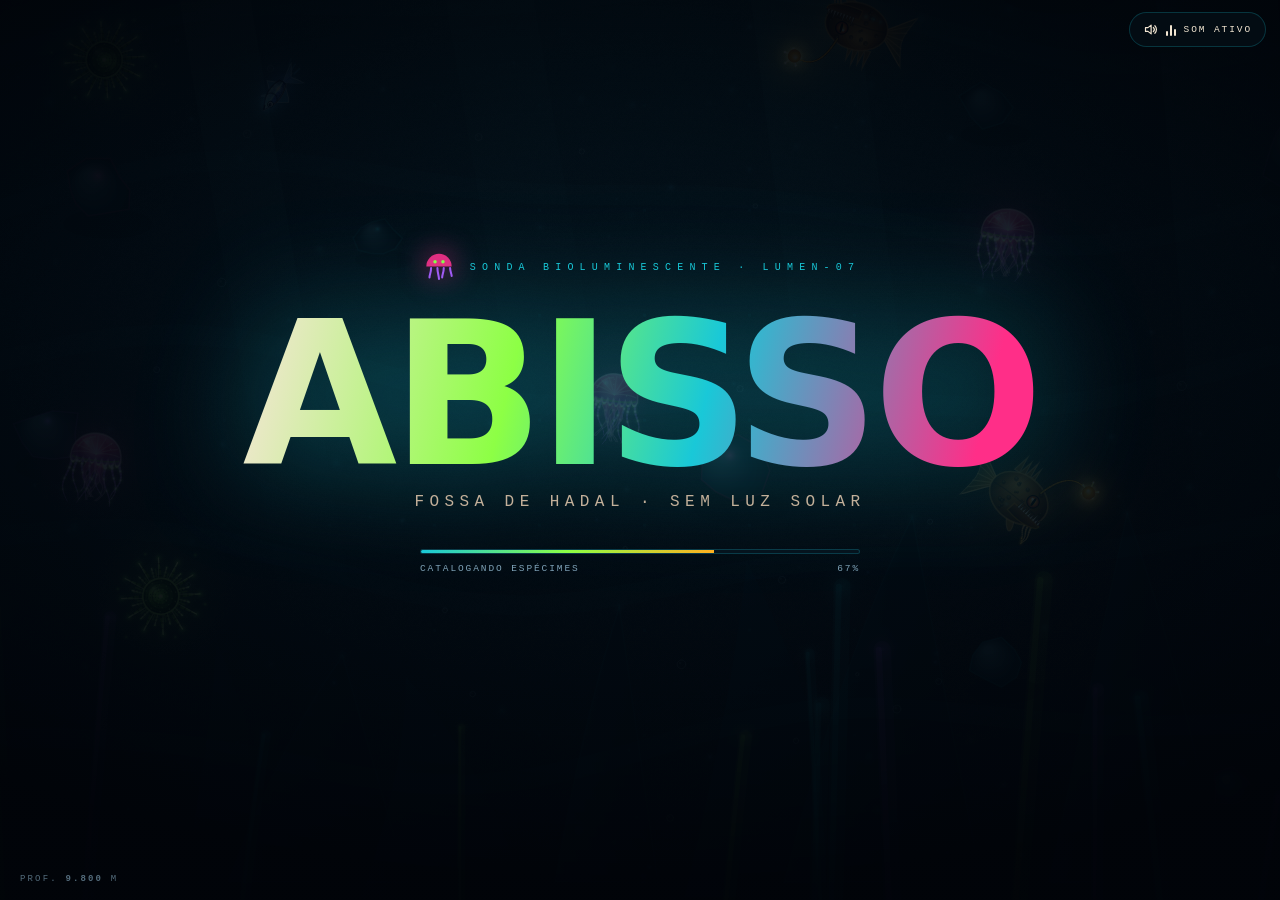
<file: index.html>
<!DOCTYPE html>
<html lang="pt-BR">
<head>
<meta charset="utf-8">
<meta name="viewport" content="width=device-width,initial-scale=1,viewport-fit=cover,user-scalable=no">
<meta name="theme-color" content="#02070d">
<title>ABISSO — sobrevivência bioluminescente</title>
<link rel="stylesheet" href="abisso.css">
</head>
<body>
<div id="stage" data-scene="boot">
  <canvas id="cv"></canvas>

  <button id="audioChip" aria-label="Alternar som" aria-pressed="true">
    <svg viewBox="0 0 24 24"><path d="M4 9v6h4l5 4V5L8 9H4z"/><path id="chipWaves" d="M16.5 8.5a5 5 0 0 1 0 7M19 6a8.5 8.5 0 0 1 0 12"/></svg>
    <span class="eq"><i></i><i></i><i></i></span>
    <span id="chipLabel">SOM ATIVO</span>
  </button>

  <!-- ================= HUD ================= -->
  <header class="hud" id="hud">
    <div class="hud-l">
      <div class="brand">
        <svg viewBox="0 0 24 24"><path d="M4 11a8 8 0 0 1 16 0z" fill="#ff2e88" opacity=".85"/><path d="M7 12c0 3-1 4-1 6M11 12c0 3 1 5 1 7M15 12c0 3-1 4-1 6M19 12c0 2 1 4 1 5" stroke="#a855f7" stroke-width="1.4" fill="none" stroke-linecap="round"/><circle cx="9.5" cy="8" r="1.1" fill="#8dff45"/><circle cx="14.5" cy="8" r="1.1" fill="#8dff45"/></svg>
        <b>ABISSO</b>
      </div>
      <div class="pips" id="pips"></div>
      <div class="lives" id="lives" title="Vidas"></div>
      <div class="partner" id="partner"></div>
      <div class="meter" id="bloomMeter"><i id="bloomFill"></i><span id="bloomLabel">FLORADA · E</span></div>
      <div class="dashrow">JATO<div class="dashbar"><i id="dashFill"></i></div></div>
      <div class="buffs" id="buffRow"></div>
    </div>
    <div class="hud-c">
      <div class="waveinfo" id="waveInfo">
        <b id="waveNum">ONDA 01</b>
        <div class="wname" id="waveName">ÁGUAS RASAS</div>
        <div class="wavebar"><i id="waveFill"></i></div>
        <small id="waveLeft">—</small>
      </div>
      <div class="bossinfo" id="bossInfo">
        <b id="bossName">A RAINHA</b>
        <div class="bossbar"><i id="bossFill"></i></div>
        <small id="bossPhase">FASE I</small>
      </div>
    </div>
    <div class="hud-r">
      <div class="scorebox"><span class="lbl">PONTOS</span><b id="score">0</b><small id="bestHud">REC 0</small></div>
      <div class="combo" id="comboBox"><b id="comboMult">×1.0</b><div class="combobar"><i id="comboFill"></i></div></div>
      <div class="hudbtns">
        <button class="ibtn bloom" id="btnBloom" title="Florada (E)" aria-label="Florada"><svg viewBox="0 0 24 24"><circle cx="12" cy="12" r="3.2"/><path d="M12 2v3M12 19v3M2 12h3M19 12h3M5 5l2 2M17 17l2 2M19 5l-2 2M7 17l-2 2"/></svg></button>
        <button class="ibtn" id="btnSound" title="Som (M)" aria-label="Alternar som"><svg viewBox="0 0 24 24"><path d="M4 9v6h4l5 4V5L8 9H4z"/><path id="soundWaves" d="M16.5 8.5a5 5 0 0 1 0 7M19 6a8.5 8.5 0 0 1 0 12"/></svg></button>
        <button class="ibtn" id="btnPause" title="Pausar (Esc)" aria-label="Pausar"><svg viewBox="0 0 24 24"><path d="M9 5v14M15 5v14"/></svg></button>
      </div>
    </div>
  </header>
  <div id="depthGauge"><span class="dg-lb">PROFUNDIDADE</span></div>
  <div id="banner"><div class="bnum" id="bannerNum"></div><div class="bname" id="bannerName"></div><div class="bsub" id="bannerSub"></div></div>
  <div id="streak"><b id="streakName"></b><span id="streakSub"></span></div>
  <div id="toast"></div>
  <div id="hint"></div>

  <!-- ================= TOUCH ================= -->
  <div id="touch">
    <div class="zone" id="zoneL"></div><div class="zone" id="zoneR"></div>
    <div class="stick" id="stickL"><div class="knob"></div></div>
    <div class="stick" id="stickR"><div class="knob"></div></div>
    <div id="tBtns">
      <button class="tbtn" id="tBloom" aria-label="Florada"><svg viewBox="0 0 24 24"><circle cx="12" cy="12" r="3.2"/><path d="M12 3v3M12 18v3M3 12h3M18 12h3M5.5 5.5l2 2M16.5 16.5l2 2M18.5 5.5l-2 2M7.5 16.5l-2 2"/></svg>FLORADA</button>
      <button class="tbtn" id="tDash" aria-label="Jato"><svg viewBox="0 0 24 24"><path d="M13 3L5 14h6l-1 7 8-11h-6z"/></svg>JATO</button>
    </div>
  </div>

  <!-- ================= BOOT ================= -->
  <section class="screen show" id="scBoot">
    <div class="scrim"></div>
    <div class="inner">
      <div class="boot-mark">
        <svg viewBox="0 0 24 24"><path d="M4 11a8 8 0 0 1 16 0z" fill="#ff2e88" opacity=".9"/><path d="M7 12c0 3-1 4-1 6M11 12c0 3 1 5 1 7M15 12c0 3-1 4-1 6M19 12c0 2 1 4 1 5" stroke="#a855f7" stroke-width="1.3" fill="none" stroke-linecap="round"/><circle cx="9.5" cy="8" r="1.1" fill="#8dff45"/><circle cx="14.5" cy="8" r="1.1" fill="#8dff45"/></svg>
        <span>SONDA BIOLUMINESCENTE · LUMEN-07</span>
      </div>
      <h1 class="boot-title">ABISSO</h1>
      <div class="boot-sub">FOSSA DE HADAL · SEM LUZ SOLAR</div>
      <div class="boot-load">
        <div class="boot-track"><i id="bootBar"></i></div>
        <div class="boot-meta"><span id="bootLog">INICIANDO SISTEMAS</span><span id="bootPct">0%</span></div>
      </div>
      <button id="bootPrompt">TOQUE OU PRESSIONE QUALQUER TECLA</button>
      <div class="boot-foot"><span>PROF. <b id="bootDepth">0</b> M</span></div>
    </div>
  </section>

  <!-- ================= MENU ================= -->
  <section class="screen" id="scMenu">
    <div class="scrim"></div>
    <div class="menu-grid scroll">
      <div class="menu-left">
        <div class="eyebrow">ESTAÇÃO DE MERGULHO · LUMEN-07</div>
        <h1 class="menu-title">ABISSO</h1>
        <p class="tagline menu-tag">A fossa acordou. Sua luz é a única arma — e o único alvo. <b>Doze ondas</b> até o fundo, dois chefes, quinze simbiontes.</p>
        <nav class="nav" id="menuNav">
          <button class="navitem act" data-nav="dive"><span class="idx">01</span><span class="txt"><b>MERGULHAR</b><span>iniciar descida</span></span><span class="arw">▸</span></button>
          <button class="navitem" data-nav="coop"><span class="idx">02</span><span class="txt"><b>2 JOGADORES</b><span>cooperativo online</span></span><span class="arw">▸</span></button>
          <button class="navitem" data-nav="howto"><span class="idx">03</span><span class="txt"><b>COMO JOGAR</b><span>guia interativo + treino</span></span><span class="arw">▸</span></button>
          <button class="navitem" data-nav="bestiary"><span class="idx">04</span><span class="txt"><b>BESTIÁRIO</b><span>8 criaturas da fossa</span></span><span class="arw">▸</span></button>
          <button class="navitem" data-nav="records"><span class="idx">05</span><span class="txt"><b>RECORDES</b><span>histórico de mergulhos</span></span><span class="arw">▸</span></button>
          <button class="navitem" data-nav="settings"><span class="idx">06</span><span class="txt"><b>AJUSTES</b><span>áudio, efeitos, dificuldade</span></span><span class="arw">▸</span></button>
        </nav>
      </div>
      <div class="menu-right">
        <div class="brief scroll">
          <div class="brief-head"><h2>BRIEFING DE MERGULHO</h2><p id="briefSeed">SETOR 07</p></div>
          <div class="sect">MODO DE DESCIDA</div>
          <div class="modes" id="modeCards">
            <button class="mode sel" data-mode="campanha"><b>CAMPANHA</b><span>12 ondas · 2 chefes · final definido</span></button>
            <button class="mode" data-mode="infinito"><b>INFINITO</b><span>sem fim · escala crescente</span></button>
            <button class="mode" data-mode="treino"><b>TREINO</b><span>sem dano · tutorial guiado</span></button>
          </div>
          <div class="sect">PRESSÃO · DIFICULDADE</div>
          <div class="diffs" id="diffCards">
            <button class="diff" data-d="calmo"><b>CALMO</b><span>−20% inimigos<br>pontos ×0.8</span></button>
            <button class="diff sel" data-d="normal"><b>NORMAL</b><span>equilíbrio da fossa<br>pontos ×1.0</span></button>
            <button class="diff" data-d="abissal"><b>ABISSAL</b><span>+30% inimigos · +35% vida<br>pontos ×1.6</span></button>
          </div>
          <div class="sect">CONFIGURAÇÃO INICIAL DO LUMEN</div>
          <div class="loadout">
            <div class="lo"><span>CÉLULAS</span><b>6</b></div>
            <div class="lo"><span>DANO</span><b>10</b></div>
            <div class="lo"><span>CADÊNCIA</span><b>4.2/s</b></div>
            <div class="lo"><span>JATO</span><b>1.15s</b></div>
            <div class="lo"><span>FLORADA</span><b>100%</b></div>
          </div>
          <div class="recrow">
            <div class="rec"><span>RECORDE</span><b id="menuBest">0</b></div>
            <div class="rec"><span>MELHOR ONDA</span><b id="menuBestWave">0</b></div>
            <div class="rec"><span>MERGULHOS</span><b id="menuRuns">0</b></div>
          </div>
          <div class="btnrow">
            <button class="btn primary" id="btnDive">MERGULHAR ▸</button>
            <button class="btn ghost" id="btnQuickHow">COMO JOGAR</button>
          </div>
          <div class="foot">Dica: o jato propulsor concede invulnerabilidade breve. A florada limpa a arena quando o plâncton carrega 100%.</div>
        </div>
      </div>
    </div>
    <div class="menu-foot"><span><b>↑ ↓</b> NAVEGAR</span><span><b>ENTER</b> SELECIONAR</span><span><b>ESC</b> VOLTAR</span><span><b>M</b> SOM</span></div>
  </section>

  <!-- ================= COMO JOGAR ================= -->
  <section class="screen" id="scHowto">
    <div class="scrim"></div>
    <div class="inner">
      <div class="sub-head">
        <button class="back" data-back>◂ VOLTAR</button>
        <h2>COMO <em>JOGAR</em></h2>
        <span class="hint">DEMONSTRAÇÕES AO VIVO · MOTOR REAL DO JOGO</span>
      </div>
      <div class="sub-body scroll">
        <div class="steps" id="howtoDots"></div>
        <div class="howto-grid">
          <div>
            <div class="demo-frame">
              <canvas id="howtoCanvas"></canvas>
              <span class="tag" id="demoTag">DEMO</span>
              <span class="live"><i></i>AO VIVO</span>
            </div>
            <div class="sect">REFERÊNCIA DE COMANDOS</div>
            <div class="keys" id="howtoKeys"></div>
          </div>
          <div class="howto-text">
            <h3 id="howtoTitle"></h3>
            <p class="lead" id="howtoLead"></p>
            <div class="points" id="howtoPoints"></div>
            <div class="howto-nav">
              <button class="btn ghost" id="howtoPrev">◂ ANTERIOR</button>
              <button class="btn primary" id="howtoNext">PRÓXIMO ▸</button>
              <button class="btn magenta" id="howtoTrain">MODO TREINO</button>
              <span class="count" id="howtoCount"></span>
            </div>
          </div>
        </div>
      </div>
    </div>
  </section>

  <!-- ================= BESTIÁRIO ================= -->
  <section class="screen" id="scBestiary">
    <div class="scrim"></div>
    <div class="inner">
      <div class="sub-head">
        <button class="back" data-back>◂ VOLTAR</button>
        <h2>BESTIÁRIO <em>DA FOSSA</em></h2>
        <span class="hint">ESPÉCIMES RENDERIZADOS EM TEMPO REAL</span>
      </div>
      <div class="sub-body scroll">
        <div class="filters" id="beastFilters">
          <button class="chipbtn on" data-f="all">TODOS · 8</button>
          <button class="chipbtn" data-f="comum">COMUNS · 6</button>
          <button class="chipbtn" data-f="chefe">CHEFES · 2</button>
          <button class="chipbtn" data-f="seen">ENCONTRADOS</button>
        </div>
        <div class="beast-grid" id="beastGrid"></div>
      </div>
    </div>
  </section>

  <!-- ================= RECORDES ================= -->
  <section class="screen" id="scRecords">
    <div class="scrim"></div>
    <div class="inner">
      <div class="sub-head">
        <button class="back" data-back>◂ VOLTAR</button>
        <h2>REGISTRO DE <em>MERGULHOS</em></h2>
        <span class="hint">DADOS LOCAIS · NESTE NAVEGADOR</span>
      </div>
      <div class="sub-body scroll">
        <div class="tiles" id="recTiles"></div>
        <div class="sect">ALCANCE POR ONDA · QUANTOS MERGULHOS CHEGARAM A CADA UMA</div>
        <div class="chart" id="recChart"></div>
        <div class="sect">ÚLTIMOS MERGULHOS</div>
        <div id="recTableWrap"></div>
        <div class="btnrow">
          <button class="btn danger" id="btnResetRec">APAGAR REGISTROS</button>
          <span id="recConfirm"></span>
        </div>
      </div>
    </div>
  </section>

  <!-- ================= AJUSTES ================= -->
  <section class="screen" id="scSettings">
    <div class="scrim"></div>
    <div class="inner">
      <div class="sub-head">
        <button class="back" data-back>◂ VOLTAR</button>
        <h2><em>AJUSTES</em></h2>
        <span class="hint">APLICADOS IMEDIATAMENTE</span>
      </div>
      <div class="sub-body scroll">
        <div class="set-grid">
          <div class="set-card">
            <h3>ÁUDIO</h3>
            <div class="row"><div class="lb"><b>Volume geral</b><span>mestre de toda a saída</span></div><input type="range" id="setMaster" min="0" max="100"><span class="vv" id="vMaster"></span></div>
            <div class="row"><div class="lb"><b>Música ambiente</b><span>pads e sonar da fossa</span></div><input type="range" id="setMusic" min="0" max="100"><span class="vv" id="vMusic"></span></div>
            <div class="row"><div class="lb"><b>Efeitos sonoros</b><span>tiros, impactos, coletas</span></div><input type="range" id="setSfx" min="0" max="100"><span class="vv" id="vSfx"></span></div>
            <div class="row"><div class="lb"><b>Silenciar tudo</b><span>atalho M em qualquer tela</span></div><button class="tgl" id="setMute" aria-label="Silenciar"><i></i></button></div>
          </div>
          <div class="set-card">
            <h3>VISUAL E IMPACTO</h3>
            <div class="row"><div class="lb"><b>Tremor de câmera</b><span>recuo visível nos impactos</span></div><input type="range" id="setShake" min="0" max="150"><span class="vv" id="vShake"></span></div>
            <div class="row"><div class="lb"><b>Densidade de partículas</b><span>faíscas, plâncton, plumas</span></div><input type="range" id="setParts" min="20" max="160"><span class="vv" id="vParts"></span></div>
            <div class="row"><div class="lb"><b>Brilho bioluminescente</b><span>intensidade do bloom</span></div><input type="range" id="setGlow" min="30" max="160"><span class="vv" id="vGlow"></span></div>
            <div class="row"><div class="lb"><b>Alto contraste</b><span>inimigos e tiros mais legíveis</span></div><button class="tgl" id="setContrast" aria-label="Alto contraste"><i></i></button></div>
            <div class="row"><div class="lb"><b>Movimento reduzido</b><span>sem tremor nem câmera lenta</span></div><button class="tgl" id="setMotion" aria-label="Movimento reduzido"><i></i></button></div>
          </div>
          <div class="set-card">
            <h3>SIMULAÇÃO</h3>
            <div class="row"><div class="lb"><b>Velocidade</b><span>ritmo do tempo de jogo</span></div>
              <div class="seg" id="setSpeed"><button data-s="0.8">0.8×</button><button data-s="1" class="on">1×</button><button data-s="1.2">1.2×</button></div></div>
            <div class="row"><div class="lb"><b>Dificuldade</b><span>pressão da fossa</span></div>
              <div class="seg" id="setDiff"><button data-d="calmo">CALMO</button><button data-d="normal" class="on">NORMAL</button><button data-d="abissal">ABISSAL</button></div></div>
            <div class="row"><div class="lb"><b>Indicadores de borda</b><span>setas para inimigos fora da tela</span></div><button class="tgl on" id="setArrows" aria-label="Indicadores"><i></i></button></div>
            <div class="row"><div class="lb"><b>Restaurar padrões</b><span>volta todos os ajustes ao original</span></div><button class="btn ghost" id="btnDefaults" style="padding:10px 14px;font-size:10px">RESTAURAR</button></div>
          </div>
        </div>
      </div>
    </div>
  </section>

  <!-- ================= COOPERATIVO ONLINE ================= -->
  <section class="screen" id="scCoop">
    <div class="scrim"></div>
    <div class="inner">
      <div class="sub-head">
        <button class="back" id="coopBack">◂ VOLTAR</button>
        <h2>COOPERATIVO <em>ONLINE</em></h2>
        <span class="hint">2 JOGADORES · ONLINE</span>
      </div>
      <div class="sub-body scroll">
        <div class="coop-name">
          <label for="coopName">SEU NOME</label>
          <input class="coop-input small" id="coopName" type="text" maxlength="12" placeholder="Ex.: ARTHUR" autocomplete="off" spellcheck="false">
        </div>
        <div class="coop-grid">
          <div class="coop-card">
            <h3>CRIAR SALA</h3>
            <p>Você será o <b>host</b>: o jogo roda no seu navegador e o parceiro entra pelo código.</p>
            <button class="btn primary" id="coopCreate">CRIAR SALA ▸</button>
            <div class="coop-codebox" id="coopCodeBox" style="display:none">
              <span>CÓDIGO DA SALA</span>
              <b id="coopCode">-----</b>
              <button class="btn ghost" id="coopCopy">COPIAR</button>
            </div>
            <p class="coop-status" id="coopHostStatus">Crie uma sala e passe o código para o seu parceiro.</p>
            <button class="btn ghost" id="coopCancel" style="display:none">CANCELAR</button>
          </div>
          <div class="coop-card">
            <h3>ENTRAR NA SALA</h3>
            <p>Digite o código de 5 letras que o host recebeu.</p>
            <input class="coop-input" id="coopInput" type="text" maxlength="5" placeholder="CÓDIGO" autocomplete="off" autocapitalize="characters" spellcheck="false">
            <button class="btn magenta" id="coopJoin">ENTRAR ▸</button>
            <p class="coop-status" id="coopJoinStatus">Digite o código que o host recebeu.</p>
          </div>
        </div>
        <div class="coop-lobby" id="coopLobby" style="display:none">
          <div class="coop-ok"><span id="coopPeerName">PARCEIRO CONECTADO</span> <i id="coopPing"></i></div>
          <button class="btn primary" id="coopStart" style="display:none">INICIAR MERGULHO ▸</button>
          <p class="coop-wait" id="coopWaitHost" style="display:none">CONECTADO · AGUARDANDO O HOST INICIAR O MERGULHO…</p>
        </div>
        <p class="coop-info" id="coopInfo"></p>
        <div class="coop-how">
          <div class="sect">COMO FUNCIONA</div>
          <ul>
            <li><b>Mesma arena, mesmas ondas</b> — vocês enfrentam as criaturas juntos (mais inimigos e chefes mais resistentes).</li>
            <li><b>3 vidas da dupla</b> — se um cair, o outro pode <b>reviver</b> ficando perto por 3 segundos. Se os dois caírem, perdem uma vida e a onda recomeça.</li>
            <li><b>Melhorias individuais</b> — cada um escolhe o seu simbionte entre as ondas; a próxima onda começa quando os dois escolherem.</li>
            <li><b>Plâncton, combo e florada são compartilhados</b> — qualquer um pode soltar a florada.</li>
            <li>É preciso <b>internet</b>. Se a rede bloquear conexões diretas (alguns 4G ou redes de empresa), tente outra rede.</li>
          </ul>
        </div>
      </div>
    </div>
  </section>

  <!-- ================= MODAIS ================= -->
  <section class="modal" id="scUpgrade">
    <div class="scrim"></div>
    <div class="sheet scroll">
      <div class="up-head"><h2>ONDA LIMPA — <em>ESCOLHA UM SIMBIONTE</em></h2><p id="upSub">TECLAS 1 · 2 · 3</p></div>
      <div class="cards" id="cards"></div>
      <button class="btn ghost" id="btnReroll" style="display:block;margin:16px auto 0"></button>
      <div class="up-bottom">
        <div><div class="sect">FICHA DO LUMEN</div><div class="stats" id="statSheet"></div></div>
        <div><div class="sect">SIMBIONTES ATIVOS</div><div class="chips" id="ownedChips"></div></div>
      </div>
    </div>
  </section>

  <div class="coopmenu" id="coopMenu">
    <div class="box">
      <h3>PARTIDA COOPERATIVA</h3>
      <p>O jogo continua rodando para o seu parceiro.</p>
      <button class="btn primary" id="coopResume">CONTINUAR</button>
      <button class="btn danger" id="coopLeave">SAIR DA PARTIDA</button>
    </div>
  </div>

  <section class="modal" id="scPause">
    <div class="scrim"></div>
    <div class="sheet scroll" style="max-width:700px">
      <div class="mid">
        <div class="eyebrow">SISTEMAS EM ESPERA</div>
        <h2>PAUSA</h2>
        <div class="sub" id="pauseSub"></div>
        <div class="grid-stats" id="pauseStats"></div>
        <div class="sect" style="justify-content:center">VELOCIDADE DA SIMULAÇÃO</div>
        <div class="seg" id="spd" style="display:inline-flex"><button data-s="0.8">LENTA 0.8×</button><button data-s="1" class="on">NORMAL 1×</button><button data-s="1.2">RÁPIDA 1.2×</button></div>
        <div class="btnrow">
          <button class="btn primary" id="btnResume">CONTINUAR ▸</button>
          <button class="btn ghost" id="btnPauseHow">COMO JOGAR</button>
          <button class="btn ghost" id="btnPauseSet">AJUSTES</button>
          <button class="btn ghost" id="btnRestart">REINICIAR</button>
          <button class="btn danger" id="btnQuit">MENU</button>
        </div>
      </div>
    </div>
  </section>

  <section class="modal" id="scOver">
    <div class="scrim"></div>
    <div class="sheet scroll" style="max-width:780px">
      <div class="mid">
        <div class="eyebrow">SINAL PERDIDO</div>
        <h2 class="dead">A PRESSÃO VENCEU</h2>
        <div class="sub" id="overSub"></div>
        <div id="overRec"></div>
        <div class="grid-stats" id="overStats"></div>
        <div class="btnrow">
          <button class="btn primary" id="btnAgain">MERGULHAR DE NOVO ▸</button>
          <button class="btn ghost" id="btnOverHow">COMO JOGAR</button>
          <button class="btn ghost" id="btnMenu">MENU</button>
        </div>
        <div class="foot" id="overTip"></div>
      </div>
    </div>
  </section>

  <section class="modal" id="scWin">
    <div class="scrim"></div>
    <div class="sheet scroll" style="max-width:780px">
      <div class="mid">
        <div class="eyebrow">FUNDO DA FOSSA ALCANÇADO</div>
        <h2 class="win">VOCÊ ATRAVESSOU<br>O ABISSO</h2>
        <div class="sub">O LEVIATÃ CAIU · A LUZ CONTINUA</div>
        <div id="winRec"></div>
        <div class="grid-stats" id="winStats"></div>
        <div class="btnrow">
          <button class="btn magenta" id="btnEndless">MODO INFINITO ∞</button>
          <button class="btn primary" id="btnAgain2">JOGAR DE NOVO</button>
          <button class="btn ghost" id="btnMenu2">MENU</button>
        </div>
      </div>
    </div>
  </section>

  <div id="dive"><div class="lines" id="diveLines"></div><div class="dd" id="diveDepth">0 m</div><div class="dl">DESCENDO</div></div>
</div>

<script src="vendor/peerjs.min.js" onerror="(function(){var s=document.createElement('script');s.src='https://unpkg.com/peerjs@1.5.4/dist/peerjs.min.js';document.head.appendChild(s);})()"></script>
<script src="coop-net.js"></script>
<script src="abisso.js"></script>
</body>
</html>
</file>
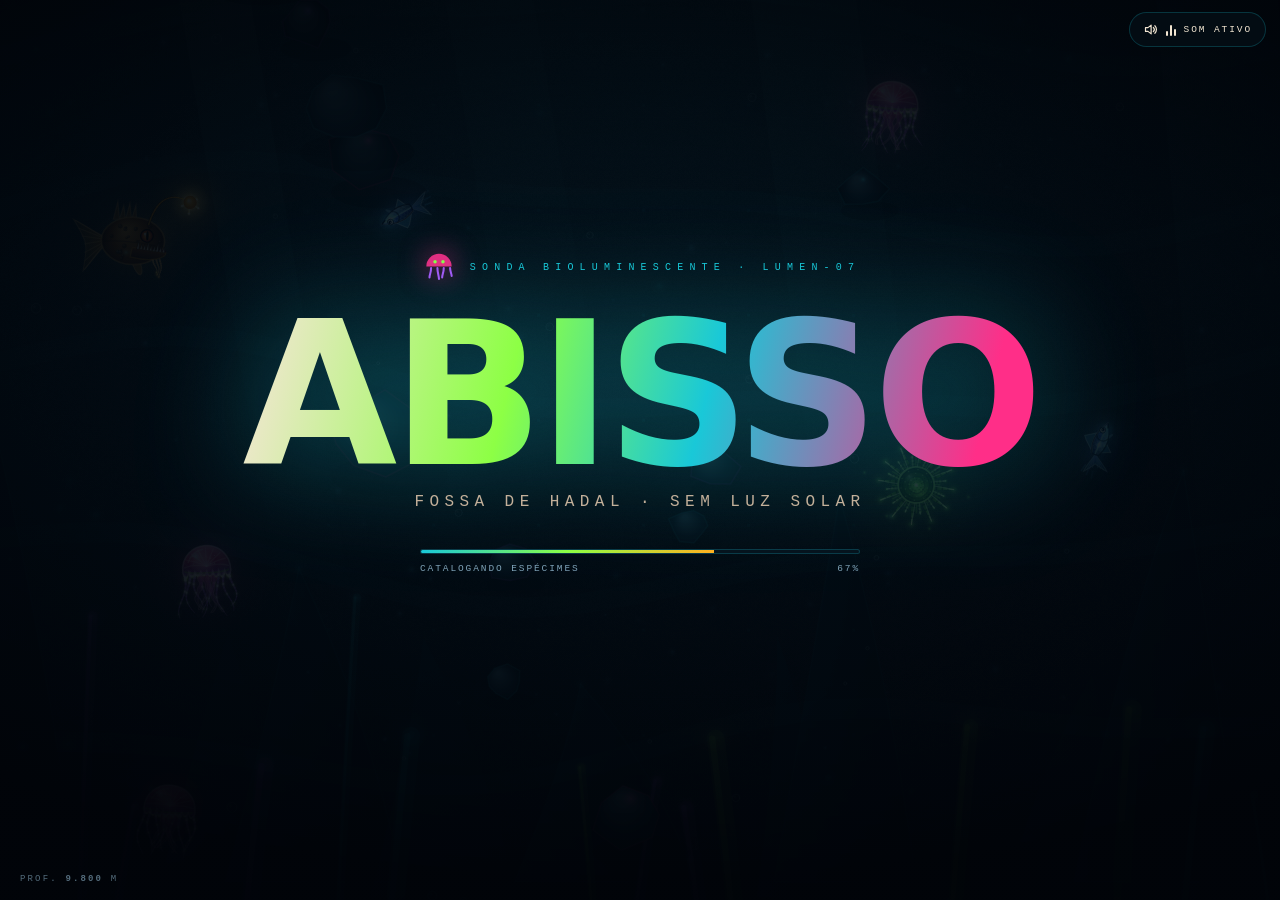
<file: ABISSO_com_musicas.html>
<!DOCTYPE html>
<html lang="pt-BR">
<head>
<meta charset="utf-8">
<meta name="viewport" content="width=device-width,initial-scale=1,viewport-fit=cover,user-scalable=no">
<meta name="theme-color" content="#02070d">
<title>ABISSO — sobrevivência bioluminescente</title>
<link rel="stylesheet" href="abisso.css">
</head>
<body>
<div id="stage" data-scene="boot">
  <canvas id="cv"></canvas>

  <button id="audioChip" aria-label="Alternar som" aria-pressed="true">
    <svg viewBox="0 0 24 24"><path d="M4 9v6h4l5 4V5L8 9H4z"/><path id="chipWaves" d="M16.5 8.5a5 5 0 0 1 0 7M19 6a8.5 8.5 0 0 1 0 12"/></svg>
    <span class="eq"><i></i><i></i><i></i></span>
    <span id="chipLabel">SOM ATIVO</span>
  </button>

  <!-- ================= HUD ================= -->
  <header class="hud" id="hud">
    <div class="hud-l">
      <div class="brand">
        <svg viewBox="0 0 24 24"><path d="M4 11a8 8 0 0 1 16 0z" fill="#ff2e88" opacity=".85"/><path d="M7 12c0 3-1 4-1 6M11 12c0 3 1 5 1 7M15 12c0 3-1 4-1 6M19 12c0 2 1 4 1 5" stroke="#a855f7" stroke-width="1.4" fill="none" stroke-linecap="round"/><circle cx="9.5" cy="8" r="1.1" fill="#8dff45"/><circle cx="14.5" cy="8" r="1.1" fill="#8dff45"/></svg>
        <b>ABISSO</b>
      </div>
      <div class="pips" id="pips"></div>
      <div class="lives" id="lives" title="Vidas"></div>
      <div class="partner" id="partner"></div>
      <div class="meter" id="bloomMeter"><i id="bloomFill"></i><span id="bloomLabel">FLORADA · E</span></div>
      <div class="dashrow">JATO<div class="dashbar"><i id="dashFill"></i></div></div>
      <div class="buffs" id="buffRow"></div>
    </div>
    <div class="hud-c">
      <div class="waveinfo" id="waveInfo">
        <b id="waveNum">ONDA 01</b>
        <div class="wname" id="waveName">ÁGUAS RASAS</div>
        <div class="wavebar"><i id="waveFill"></i></div>
        <small id="waveLeft">—</small>
      </div>
      <div class="bossinfo" id="bossInfo">
        <b id="bossName">A RAINHA</b>
        <div class="bossbar"><i id="bossFill"></i></div>
        <small id="bossPhase">FASE I</small>
      </div>
    </div>
    <div class="hud-r">
      <div class="scorebox"><span class="lbl">PONTOS</span><b id="score">0</b><small id="bestHud">REC 0</small></div>
      <div class="combo" id="comboBox"><b id="comboMult">×1.0</b><div class="combobar"><i id="comboFill"></i></div></div>
      <div class="hudbtns">
        <button class="ibtn bloom" id="btnBloom" title="Florada (E)" aria-label="Florada"><svg viewBox="0 0 24 24"><circle cx="12" cy="12" r="3.2"/><path d="M12 2v3M12 19v3M2 12h3M19 12h3M5 5l2 2M17 17l2 2M19 5l-2 2M7 17l-2 2"/></svg></button>
        <button class="ibtn" id="btnSound" title="Som (M)" aria-label="Alternar som"><svg viewBox="0 0 24 24"><path d="M4 9v6h4l5 4V5L8 9H4z"/><path id="soundWaves" d="M16.5 8.5a5 5 0 0 1 0 7M19 6a8.5 8.5 0 0 1 0 12"/></svg></button>
        <button class="ibtn" id="btnPause" title="Pausar (Esc)" aria-label="Pausar"><svg viewBox="0 0 24 24"><path d="M9 5v14M15 5v14"/></svg></button>
      </div>
    </div>
  </header>
  <div id="depthGauge"><span class="dg-lb">PROFUNDIDADE</span></div>
  <div id="banner"><div class="bnum" id="bannerNum"></div><div class="bname" id="bannerName"></div><div class="bsub" id="bannerSub"></div></div>
  <div id="streak"><b id="streakName"></b><span id="streakSub"></span></div>
  <div id="toast"></div>
  <div id="hint"></div>

  <!-- ================= TOUCH ================= -->
  <div id="touch">
    <div class="zone" id="zoneL"></div><div class="zone" id="zoneR"></div>
    <div class="stick" id="stickL"><div class="knob"></div></div>
    <div class="stick" id="stickR"><div class="knob"></div></div>
    <div id="tBtns">
      <button class="tbtn" id="tBloom" aria-label="Florada"><svg viewBox="0 0 24 24"><circle cx="12" cy="12" r="3.2"/><path d="M12 3v3M12 18v3M3 12h3M18 12h3M5.5 5.5l2 2M16.5 16.5l2 2M18.5 5.5l-2 2M7.5 16.5l-2 2"/></svg>FLORADA</button>
      <button class="tbtn" id="tDash" aria-label="Jato"><svg viewBox="0 0 24 24"><path d="M13 3L5 14h6l-1 7 8-11h-6z"/></svg>JATO</button>
    </div>
  </div>

  <!-- ================= BOOT ================= -->
  <section class="screen show" id="scBoot">
    <div class="scrim"></div>
    <div class="inner">
      <div class="boot-mark">
        <svg viewBox="0 0 24 24"><path d="M4 11a8 8 0 0 1 16 0z" fill="#ff2e88" opacity=".9"/><path d="M7 12c0 3-1 4-1 6M11 12c0 3 1 5 1 7M15 12c0 3-1 4-1 6M19 12c0 2 1 4 1 5" stroke="#a855f7" stroke-width="1.3" fill="none" stroke-linecap="round"/><circle cx="9.5" cy="8" r="1.1" fill="#8dff45"/><circle cx="14.5" cy="8" r="1.1" fill="#8dff45"/></svg>
        <span>SONDA BIOLUMINESCENTE · LUMEN-07</span>
      </div>
      <h1 class="boot-title">ABISSO</h1>
      <div class="boot-sub">FOSSA DE HADAL · SEM LUZ SOLAR</div>
      <div class="boot-load">
        <div class="boot-track"><i id="bootBar"></i></div>
        <div class="boot-meta"><span id="bootLog">INICIANDO SISTEMAS</span><span id="bootPct">0%</span></div>
      </div>
      <button id="bootPrompt">TOQUE OU PRESSIONE QUALQUER TECLA</button>
      <div class="boot-foot"><span>PROF. <b id="bootDepth">0</b> M</span></div>
    </div>
  </section>

  <!-- ================= MENU ================= -->
  <section class="screen" id="scMenu">
    <div class="scrim"></div>
    <div class="menu-grid scroll">
      <div class="menu-left">
        <div class="eyebrow">ESTAÇÃO DE MERGULHO · LUMEN-07</div>
        <h1 class="menu-title">ABISSO</h1>
        <p class="tagline menu-tag">A fossa acordou. Sua luz é a única arma — e o único alvo. <b>Doze ondas</b> até o fundo, dois chefes, quinze simbiontes.</p>
        <nav class="nav" id="menuNav">
          <button class="navitem act" data-nav="dive"><span class="idx">01</span><span class="txt"><b>MERGULHAR</b><span>iniciar descida</span></span><span class="arw">▸</span></button>
          <button class="navitem" data-nav="coop"><span class="idx">02</span><span class="txt"><b>2 JOGADORES</b><span>cooperativo online</span></span><span class="arw">▸</span></button>
          <button class="navitem" data-nav="howto"><span class="idx">03</span><span class="txt"><b>COMO JOGAR</b><span>guia interativo + treino</span></span><span class="arw">▸</span></button>
          <button class="navitem" data-nav="bestiary"><span class="idx">04</span><span class="txt"><b>BESTIÁRIO</b><span>8 criaturas da fossa</span></span><span class="arw">▸</span></button>
          <button class="navitem" data-nav="records"><span class="idx">05</span><span class="txt"><b>RECORDES</b><span>histórico de mergulhos</span></span><span class="arw">▸</span></button>
          <button class="navitem" data-nav="settings"><span class="idx">06</span><span class="txt"><b>AJUSTES</b><span>áudio, efeitos, dificuldade</span></span><span class="arw">▸</span></button>
        </nav>
      </div>
      <div class="menu-right">
        <div class="brief scroll">
          <div class="brief-head"><h2>BRIEFING DE MERGULHO</h2><p id="briefSeed">SETOR 07</p></div>
          <div class="sect">MODO DE DESCIDA</div>
          <div class="modes" id="modeCards">
            <button class="mode sel" data-mode="campanha"><b>CAMPANHA</b><span>12 ondas · 2 chefes · final definido</span></button>
            <button class="mode" data-mode="infinito"><b>INFINITO</b><span>sem fim · escala crescente</span></button>
            <button class="mode" data-mode="treino"><b>TREINO</b><span>sem dano · tutorial guiado</span></button>
          </div>
          <div class="sect">PRESSÃO · DIFICULDADE</div>
          <div class="diffs" id="diffCards">
            <button class="diff" data-d="calmo"><b>CALMO</b><span>−20% inimigos<br>pontos ×0.8</span></button>
            <button class="diff sel" data-d="normal"><b>NORMAL</b><span>equilíbrio da fossa<br>pontos ×1.0</span></button>
            <button class="diff" data-d="abissal"><b>ABISSAL</b><span>+30% inimigos · +35% vida<br>pontos ×1.6</span></button>
          </div>
          <div class="sect">CONFIGURAÇÃO INICIAL DO LUMEN</div>
          <div class="loadout">
            <div class="lo"><span>CÉLULAS</span><b>6</b></div>
            <div class="lo"><span>DANO</span><b>10</b></div>
            <div class="lo"><span>CADÊNCIA</span><b>4.2/s</b></div>
            <div class="lo"><span>JATO</span><b>1.15s</b></div>
            <div class="lo"><span>FLORADA</span><b>100%</b></div>
          </div>
          <div class="recrow">
            <div class="rec"><span>RECORDE</span><b id="menuBest">0</b></div>
            <div class="rec"><span>MELHOR ONDA</span><b id="menuBestWave">0</b></div>
            <div class="rec"><span>MERGULHOS</span><b id="menuRuns">0</b></div>
          </div>
          <div class="btnrow">
            <button class="btn primary" id="btnDive">MERGULHAR ▸</button>
            <button class="btn ghost" id="btnQuickHow">COMO JOGAR</button>
          </div>
          <div class="foot">Dica: o jato propulsor concede invulnerabilidade breve. A florada limpa a arena quando o plâncton carrega 100%.</div>
        </div>
      </div>
    </div>
    <div class="menu-foot"><span><b>↑ ↓</b> NAVEGAR</span><span><b>ENTER</b> SELECIONAR</span><span><b>ESC</b> VOLTAR</span><span><b>M</b> SOM</span></div>
  </section>

  <!-- ================= COMO JOGAR ================= -->
  <section class="screen" id="scHowto">
    <div class="scrim"></div>
    <div class="inner">
      <div class="sub-head">
        <button class="back" data-back>◂ VOLTAR</button>
        <h2>COMO <em>JOGAR</em></h2>
        <span class="hint">DEMONSTRAÇÕES AO VIVO · MOTOR REAL DO JOGO</span>
      </div>
      <div class="sub-body scroll">
        <div class="steps" id="howtoDots"></div>
        <div class="howto-grid">
          <div>
            <div class="demo-frame">
              <canvas id="howtoCanvas"></canvas>
              <span class="tag" id="demoTag">DEMO</span>
              <span class="live"><i></i>AO VIVO</span>
            </div>
            <div class="sect">REFERÊNCIA DE COMANDOS</div>
            <div class="keys" id="howtoKeys"></div>
          </div>
          <div class="howto-text">
            <h3 id="howtoTitle"></h3>
            <p class="lead" id="howtoLead"></p>
            <div class="points" id="howtoPoints"></div>
            <div class="howto-nav">
              <button class="btn ghost" id="howtoPrev">◂ ANTERIOR</button>
              <button class="btn primary" id="howtoNext">PRÓXIMO ▸</button>
              <button class="btn magenta" id="howtoTrain">MODO TREINO</button>
              <span class="count" id="howtoCount"></span>
            </div>
          </div>
        </div>
      </div>
    </div>
  </section>

  <!-- ================= BESTIÁRIO ================= -->
  <section class="screen" id="scBestiary">
    <div class="scrim"></div>
    <div class="inner">
      <div class="sub-head">
        <button class="back" data-back>◂ VOLTAR</button>
        <h2>BESTIÁRIO <em>DA FOSSA</em></h2>
        <span class="hint">ESPÉCIMES RENDERIZADOS EM TEMPO REAL</span>
      </div>
      <div class="sub-body scroll">
        <div class="filters" id="beastFilters">
          <button class="chipbtn on" data-f="all">TODOS · 8</button>
          <button class="chipbtn" data-f="comum">COMUNS · 6</button>
          <button class="chipbtn" data-f="chefe">CHEFES · 2</button>
          <button class="chipbtn" data-f="seen">ENCONTRADOS</button>
        </div>
        <div class="beast-grid" id="beastGrid"></div>
      </div>
    </div>
  </section>

  <!-- ================= RECORDES ================= -->
  <section class="screen" id="scRecords">
    <div class="scrim"></div>
    <div class="inner">
      <div class="sub-head">
        <button class="back" data-back>◂ VOLTAR</button>
        <h2>REGISTRO DE <em>MERGULHOS</em></h2>
        <span class="hint">DADOS LOCAIS · NESTE NAVEGADOR</span>
      </div>
      <div class="sub-body scroll">
        <div class="tiles" id="recTiles"></div>
        <div class="sect">ALCANCE POR ONDA · QUANTOS MERGULHOS CHEGARAM A CADA UMA</div>
        <div class="chart" id="recChart"></div>
        <div class="sect">ÚLTIMOS MERGULHOS</div>
        <div id="recTableWrap"></div>
        <div class="btnrow">
          <button class="btn danger" id="btnResetRec">APAGAR REGISTROS</button>
          <span id="recConfirm"></span>
        </div>
      </div>
    </div>
  </section>

  <!-- ================= AJUSTES ================= -->
  <section class="screen" id="scSettings">
    <div class="scrim"></div>
    <div class="inner">
      <div class="sub-head">
        <button class="back" data-back>◂ VOLTAR</button>
        <h2><em>AJUSTES</em></h2>
        <span class="hint">APLICADOS IMEDIATAMENTE</span>
      </div>
      <div class="sub-body scroll">
        <div class="set-grid">
          <div class="set-card">
            <h3>ÁUDIO</h3>
            <div class="row"><div class="lb"><b>Volume geral</b><span>mestre de toda a saída</span></div><input type="range" id="setMaster" min="0" max="100"><span class="vv" id="vMaster"></span></div>
            <div class="row"><div class="lb"><b>Música ambiente</b><span>pads e sonar da fossa</span></div><input type="range" id="setMusic" min="0" max="100"><span class="vv" id="vMusic"></span></div>
            <div class="row"><div class="lb"><b>Efeitos sonoros</b><span>tiros, impactos, coletas</span></div><input type="range" id="setSfx" min="0" max="100"><span class="vv" id="vSfx"></span></div>
            <div class="row"><div class="lb"><b>Silenciar tudo</b><span>atalho M em qualquer tela</span></div><button class="tgl" id="setMute" aria-label="Silenciar"><i></i></button></div>
          </div>
          <div class="set-card">
            <h3>VISUAL E IMPACTO</h3>
            <div class="row"><div class="lb"><b>Tremor de câmera</b><span>recuo visível nos impactos</span></div><input type="range" id="setShake" min="0" max="150"><span class="vv" id="vShake"></span></div>
            <div class="row"><div class="lb"><b>Densidade de partículas</b><span>faíscas, plâncton, plumas</span></div><input type="range" id="setParts" min="20" max="160"><span class="vv" id="vParts"></span></div>
            <div class="row"><div class="lb"><b>Brilho bioluminescente</b><span>intensidade do bloom</span></div><input type="range" id="setGlow" min="30" max="160"><span class="vv" id="vGlow"></span></div>
            <div class="row"><div class="lb"><b>Alto contraste</b><span>inimigos e tiros mais legíveis</span></div><button class="tgl" id="setContrast" aria-label="Alto contraste"><i></i></button></div>
            <div class="row"><div class="lb"><b>Movimento reduzido</b><span>sem tremor nem câmera lenta</span></div><button class="tgl" id="setMotion" aria-label="Movimento reduzido"><i></i></button></div>
          </div>
          <div class="set-card">
            <h3>SIMULAÇÃO</h3>
            <div class="row"><div class="lb"><b>Velocidade</b><span>ritmo do tempo de jogo</span></div>
              <div class="seg" id="setSpeed"><button data-s="0.8">0.8×</button><button data-s="1" class="on">1×</button><button data-s="1.2">1.2×</button></div></div>
            <div class="row"><div class="lb"><b>Dificuldade</b><span>pressão da fossa</span></div>
              <div class="seg" id="setDiff"><button data-d="calmo">CALMO</button><button data-d="normal" class="on">NORMAL</button><button data-d="abissal">ABISSAL</button></div></div>
            <div class="row"><div class="lb"><b>Indicadores de borda</b><span>setas para inimigos fora da tela</span></div><button class="tgl on" id="setArrows" aria-label="Indicadores"><i></i></button></div>
            <div class="row"><div class="lb"><b>Restaurar padrões</b><span>volta todos os ajustes ao original</span></div><button class="btn ghost" id="btnDefaults" style="padding:10px 14px;font-size:10px">RESTAURAR</button></div>
          </div>
        </div>
      </div>
    </div>
  </section>

  <!-- ================= COOPERATIVO ONLINE ================= -->
  <section class="screen" id="scCoop">
    <div class="scrim"></div>
    <div class="inner">
      <div class="sub-head">
        <button class="back" id="coopBack">◂ VOLTAR</button>
        <h2>COOPERATIVO <em>ONLINE</em></h2>
        <span class="hint">2 JOGADORES · ONLINE</span>
      </div>
      <div class="sub-body scroll">
        <div class="coop-name">
          <label for="coopName">SEU NOME</label>
          <input class="coop-input small" id="coopName" type="text" maxlength="12" placeholder="Ex.: ARTHUR" autocomplete="off" spellcheck="false">
        </div>
        <div class="coop-grid">
          <div class="coop-card">
            <h3>CRIAR SALA</h3>
            <p>Você será o <b>host</b>: o jogo roda no seu navegador e o parceiro entra pelo código.</p>
            <button class="btn primary" id="coopCreate">CRIAR SALA ▸</button>
            <div class="coop-codebox" id="coopCodeBox" style="display:none">
              <span>CÓDIGO DA SALA</span>
              <b id="coopCode">-----</b>
              <button class="btn ghost" id="coopCopy">COPIAR</button>
            </div>
            <p class="coop-status" id="coopHostStatus">Crie uma sala e passe o código para o seu parceiro.</p>
            <button class="btn ghost" id="coopCancel" style="display:none">CANCELAR</button>
          </div>
          <div class="coop-card">
            <h3>ENTRAR NA SALA</h3>
            <p>Digite o código de 5 letras que o host recebeu.</p>
            <input class="coop-input" id="coopInput" type="text" maxlength="5" placeholder="CÓDIGO" autocomplete="off" autocapitalize="characters" spellcheck="false">
            <button class="btn magenta" id="coopJoin">ENTRAR ▸</button>
            <p class="coop-status" id="coopJoinStatus">Digite o código que o host recebeu.</p>
          </div>
        </div>
        <div class="coop-lobby" id="coopLobby" style="display:none">
          <div class="coop-ok"><span id="coopPeerName">PARCEIRO CONECTADO</span> <i id="coopPing"></i></div>
          <button class="btn primary" id="coopStart" style="display:none">INICIAR MERGULHO ▸</button>
          <p class="coop-wait" id="coopWaitHost" style="display:none">CONECTADO · AGUARDANDO O HOST INICIAR O MERGULHO…</p>
        </div>
        <p class="coop-info" id="coopInfo"></p>
        <div class="coop-how">
          <div class="sect">COMO FUNCIONA</div>
          <ul>
            <li><b>Mesma arena, mesmas ondas</b> — vocês enfrentam as criaturas juntos (mais inimigos e chefes mais resistentes).</li>
            <li><b>3 vidas da dupla</b> — se um cair, o outro pode <b>reviver</b> ficando perto por 3 segundos. Se os dois caírem, perdem uma vida e a onda recomeça.</li>
            <li><b>Melhorias individuais</b> — cada um escolhe o seu simbionte entre as ondas; a próxima onda começa quando os dois escolherem.</li>
            <li><b>Plâncton, combo e florada são compartilhados</b> — qualquer um pode soltar a florada.</li>
            <li>É preciso <b>internet</b>. Se a rede bloquear conexões diretas (alguns 4G ou redes de empresa), tente outra rede.</li>
          </ul>
        </div>
      </div>
    </div>
  </section>

  <!-- ================= MODAIS ================= -->
  <section class="modal" id="scUpgrade">
    <div class="scrim"></div>
    <div class="sheet scroll">
      <div class="up-head"><h2>ONDA LIMPA — <em>ESCOLHA UM SIMBIONTE</em></h2><p id="upSub">TECLAS 1 · 2 · 3</p></div>
      <div class="cards" id="cards"></div>
      <button class="btn ghost" id="btnReroll" style="display:block;margin:16px auto 0"></button>
      <div class="up-bottom">
        <div><div class="sect">FICHA DO LUMEN</div><div class="stats" id="statSheet"></div></div>
        <div><div class="sect">SIMBIONTES ATIVOS</div><div class="chips" id="ownedChips"></div></div>
      </div>
    </div>
  </section>

  <div class="coopmenu" id="coopMenu">
    <div class="box">
      <h3>PARTIDA COOPERATIVA</h3>
      <p>O jogo continua rodando para o seu parceiro.</p>
      <button class="btn primary" id="coopResume">CONTINUAR</button>
      <button class="btn danger" id="coopLeave">SAIR DA PARTIDA</button>
    </div>
  </div>

  <section class="modal" id="scPause">
    <div class="scrim"></div>
    <div class="sheet scroll" style="max-width:700px">
      <div class="mid">
        <div class="eyebrow">SISTEMAS EM ESPERA</div>
        <h2>PAUSA</h2>
        <div class="sub" id="pauseSub"></div>
        <div class="grid-stats" id="pauseStats"></div>
        <div class="sect" style="justify-content:center">VELOCIDADE DA SIMULAÇÃO</div>
        <div class="seg" id="spd" style="display:inline-flex"><button data-s="0.8">LENTA 0.8×</button><button data-s="1" class="on">NORMAL 1×</button><button data-s="1.2">RÁPIDA 1.2×</button></div>
        <div class="btnrow">
          <button class="btn primary" id="btnResume">CONTINUAR ▸</button>
          <button class="btn ghost" id="btnPauseHow">COMO JOGAR</button>
          <button class="btn ghost" id="btnPauseSet">AJUSTES</button>
          <button class="btn ghost" id="btnRestart">REINICIAR</button>
          <button class="btn danger" id="btnQuit">MENU</button>
        </div>
      </div>
    </div>
  </section>

  <section class="modal" id="scOver">
    <div class="scrim"></div>
    <div class="sheet scroll" style="max-width:780px">
      <div class="mid">
        <div class="eyebrow">SINAL PERDIDO</div>
        <h2 class="dead">A PRESSÃO VENCEU</h2>
        <div class="sub" id="overSub"></div>
        <div id="overRec"></div>
        <div class="grid-stats" id="overStats"></div>
        <div class="btnrow">
          <button class="btn primary" id="btnAgain">MERGULHAR DE NOVO ▸</button>
          <button class="btn ghost" id="btnOverHow">COMO JOGAR</button>
          <button class="btn ghost" id="btnMenu">MENU</button>
        </div>
        <div class="foot" id="overTip"></div>
      </div>
    </div>
  </section>

  <section class="modal" id="scWin">
    <div class="scrim"></div>
    <div class="sheet scroll" style="max-width:780px">
      <div class="mid">
        <div class="eyebrow">FUNDO DA FOSSA ALCANÇADO</div>
        <h2 class="win">VOCÊ ATRAVESSOU<br>O ABISSO</h2>
        <div class="sub">O LEVIATÃ CAIU · A LUZ CONTINUA</div>
        <div id="winRec"></div>
        <div class="grid-stats" id="winStats"></div>
        <div class="btnrow">
          <button class="btn magenta" id="btnEndless">MODO INFINITO ∞</button>
          <button class="btn primary" id="btnAgain2">JOGAR DE NOVO</button>
          <button class="btn ghost" id="btnMenu2">MENU</button>
        </div>
      </div>
    </div>
  </section>

  <div id="dive"><div class="lines" id="diveLines"></div><div class="dd" id="diveDepth">0 m</div><div class="dl">DESCENDO</div></div>
</div>

<script src="vendor/peerjs.min.js" onerror="(function(){var s=document.createElement('script');s.src='https://unpkg.com/peerjs@1.5.4/dist/peerjs.min.js';document.head.appendChild(s);})()"></script>
<script src="coop-net.js"></script>
<script src="abisso.js"></script>
</body>
</html>
</file>
<file: abisso.css>
/* ============================================================
   ABISSO · sistema visual da fossa de hadal
   ============================================================ */
:root{
  --abyss:#02070d; --abyss2:#05121c; --deep:#0a2233; --petrol:#0e3a52;
  --teal:#19c8d8; --bio:#8dff45; --magenta:#ff2e88; --amber:#ffb020;
  --electric:#3b82ff; --crimson:#ff3b57; --violet:#a855f7;
  --sand:#f2e6d2; --sanddim:#c3b09a; --slate:#7fa3b8;
  --ok:#37e39b; --warn:#ffc24b; --danger:#ff3b57; --info:#4fc3ff;
  --panel:linear-gradient(158deg,rgba(14,58,82,.55),rgba(5,18,28,.86));
  --panel2:linear-gradient(158deg,rgba(14,58,82,.42),rgba(4,14,22,.78));
  --edge:rgba(25,200,216,.22);
  --edge2:rgba(127,163,184,.18);
  --mono:ui-monospace,"SFMono-Regular",Menlo,Consolas,"Liberation Mono",monospace;
  --sans:system-ui,-apple-system,"Segoe UI",Roboto,Helvetica,Arial,sans-serif;
  --top:env(safe-area-inset-top); --bot:env(safe-area-inset-bottom);
}
*{box-sizing:border-box;margin:0;padding:0}
html,body{height:100%;overflow:hidden;background:var(--abyss)}
body{font-family:var(--sans);color:var(--sand);-webkit-font-smoothing:antialiased;overscroll-behavior:none;touch-action:none}
#stage{position:fixed;inset:0;overflow:hidden;isolation:isolate}
canvas#cv{position:absolute;inset:0;display:block;touch-action:none}
button{font-family:inherit}
::selection{background:var(--bio);color:#03151b}

/* ---------- scrollbars do artefato ---------- */
.scroll{overflow-y:auto;overflow-x:hidden;scrollbar-width:thin;scrollbar-color:var(--teal) rgba(6,20,30,.7);-webkit-overflow-scrolling:touch}
.scroll::-webkit-scrollbar{width:11px;height:11px}
.scroll::-webkit-scrollbar-track{background:rgba(4,16,25,.85);border-left:1px solid rgba(25,200,216,.14)}
.scroll::-webkit-scrollbar-thumb{background:linear-gradient(180deg,var(--teal),var(--bio));border-radius:20px;border:3px solid rgba(4,16,25,.9)}
.scroll::-webkit-scrollbar-thumb:hover{background:linear-gradient(180deg,var(--bio),var(--amber))}
.scroll::-webkit-scrollbar-corner{background:transparent}

/* ---------- átomos ---------- */
.eyebrow{font-family:var(--mono);font-size:10px;letter-spacing:.5em;color:var(--teal)}
.sect{font-family:var(--mono);font-size:9.5px;letter-spacing:.38em;color:var(--slate);margin:20px 0 10px;display:flex;align-items:center;gap:10px}
.sect::after{content:"";flex:1;height:1px;background:linear-gradient(90deg,var(--edge),transparent)}
.btn{cursor:pointer;font-weight:800;letter-spacing:.18em;font-size:12.5px;padding:14px 24px;border-radius:13px;border:1px solid transparent;transition:.2s cubic-bezier(.2,.9,.25,1);position:relative;overflow:hidden;color:var(--sand);background:rgba(6,22,33,.7)}
.btn.primary{background:linear-gradient(100deg,var(--bio),var(--teal));color:#03151b;box-shadow:0 14px 38px rgba(141,255,69,.26),inset 0 1px 0 rgba(255,255,255,.5)}
.btn.primary:hover{transform:translateY(-3px);box-shadow:0 20px 50px rgba(141,255,69,.42)}
.btn.magenta{background:linear-gradient(100deg,var(--magenta),var(--violet));color:#fff;box-shadow:0 14px 38px rgba(255,46,136,.3)}
.btn.magenta:hover{transform:translateY(-3px)}
.btn.ghost{border-color:var(--edge)}
.btn.ghost:hover{border-color:var(--teal);color:var(--teal);transform:translateY(-2px)}
.btn.danger{border-color:rgba(255,59,87,.4);color:var(--crimson)}
.btn.danger:hover{background:rgba(255,59,87,.14)}
.btn:active{transform:translateY(0) scale(.985)}
.btn:focus-visible,.navitem:focus-visible,.card:focus-visible,.ibtn:focus-visible,.seg button:focus-visible,.tgl:focus-visible,.chipbtn:focus-visible{outline:2px solid var(--bio);outline-offset:3px}
.btnrow{display:flex;gap:10px;flex-wrap:wrap;margin-top:20px}
.tagline{font-size:13.5px;line-height:1.65;color:var(--sanddim)}
.tagline b{color:var(--bio);font-weight:600}
.tagline em{color:var(--magenta);font-style:normal}
.mono{font-family:var(--mono)}

/* ---------- chip de áudio global ---------- */
#audioChip{position:absolute;top:calc(12px + var(--top));right:14px;z-index:30;display:flex;align-items:center;gap:8px;
  padding:9px 13px;border-radius:22px;cursor:pointer;background:rgba(4,14,22,.8);border:1px solid var(--edge);
  color:var(--sand);font-family:var(--mono);font-size:9.5px;letter-spacing:.2em;backdrop-filter:blur(10px);-webkit-backdrop-filter:blur(10px);transition:.2s}
#audioChip:hover{border-color:var(--bio);color:var(--bio);transform:translateY(-2px)}
#audioChip svg{width:15px;height:15px;fill:none;stroke:currentColor;stroke-width:1.9;stroke-linecap:round;stroke-linejoin:round}
#audioChip.off{color:var(--slate);border-color:var(--edge2)}
#audioChip .eq{display:flex;gap:2px;align-items:flex-end;height:12px}
#audioChip .eq i{width:2px;background:currentColor;border-radius:2px;animation:eq .9s ease-in-out infinite}
#audioChip .eq i:nth-child(1){height:5px;animation-delay:0s}
#audioChip .eq i:nth-child(2){height:11px;animation-delay:.15s}
#audioChip .eq i:nth-child(3){height:7px;animation-delay:.3s}
#audioChip.off .eq i{animation:none;height:3px;opacity:.5}
@keyframes eq{50%{transform:scaleY(.35)}}
#stage[data-scene="play"] #audioChip{display:none}

/* ============================ TELAS ============================ */
.screen{position:absolute;inset:0;z-index:10;display:none;flex-direction:column}
.screen.show{display:flex;animation:scIn .42s cubic-bezier(.2,.9,.25,1)}
@keyframes scIn{from{opacity:0;transform:translateY(16px)}to{opacity:1;transform:none}}
.scrim{position:absolute;inset:0;pointer-events:none}
.screen>.inner{position:relative;flex:1;min-height:0;display:flex;flex-direction:column}

/* ---------- BOOT ---------- */
#scBoot .scrim{background:radial-gradient(120% 80% at 50% 42%,rgba(4,20,32,.55),rgba(1,4,9,.94) 70%),rgba(1,4,9,.6)}
#scBoot .inner{align-items:center;justify-content:center;text-align:center;padding:24px}
.boot-mark{display:flex;align-items:center;gap:12px;margin-bottom:26px;animation:fadeUp .9s .1s both}
.boot-mark svg{width:38px;height:38px;filter:drop-shadow(0 0 14px rgba(255,46,136,.8))}
.boot-mark span{font-family:var(--mono);font-size:10px;letter-spacing:.62em;color:var(--teal)}
.boot-title{font-size:clamp(64px,17vw,200px);line-height:.82;font-weight:900;letter-spacing:-.03em;
  background:linear-gradient(104deg,var(--sand) 2%,var(--bio) 34%,var(--teal) 58%,var(--magenta) 92%);
  -webkit-background-clip:text;background-clip:text;color:transparent;filter:drop-shadow(0 0 60px rgba(25,200,216,.45));
  animation:fadeUp 1s .2s both}
.boot-sub{margin-top:16px;font-size:clamp(12px,1.7vw,16px);letter-spacing:.34em;font-family:var(--mono);color:var(--sanddim);animation:fadeUp 1s .35s both}
.boot-load{margin-top:38px;width:min(440px,86vw);animation:fadeUp 1s .5s both}
.boot-track{height:5px;border-radius:4px;background:rgba(6,22,33,.9);border:1px solid var(--edge);overflow:hidden}
.boot-track i{display:block;height:100%;width:0;background:linear-gradient(90deg,var(--teal),var(--bio),var(--amber));transition:width .25s}
.boot-meta{display:flex;justify-content:space-between;margin-top:9px;font-family:var(--mono);font-size:9.5px;letter-spacing:.2em;color:var(--slate)}
#bootPrompt{margin-top:34px;font-family:var(--mono);font-size:12px;letter-spacing:.34em;color:var(--bio);opacity:0;transition:.4s;cursor:pointer;
  padding:14px 26px;border:1px solid rgba(141,255,69,.35);border-radius:30px;background:rgba(141,255,69,.07)}
#bootPrompt.on{opacity:1;animation:breathe 1.9s ease-in-out infinite}
@keyframes breathe{50%{box-shadow:0 0 34px rgba(141,255,69,.35);border-color:var(--bio)}}
.boot-foot{position:absolute;left:0;right:0;bottom:calc(16px + var(--bot));display:flex;justify-content:space-between;padding:0 20px;
  font-family:var(--mono);font-size:9px;letter-spacing:.24em;color:rgba(127,163,184,.65);animation:fadeUp 1s .7s both}
@keyframes fadeUp{from{opacity:0;transform:translateY(22px)}to{opacity:1;transform:none}}

/* ---------- MENU ---------- */
#scMenu .scrim{background:linear-gradient(100deg,rgba(1,5,10,.95) 0%,rgba(2,10,17,.88) 42%,rgba(2,10,17,.42) 72%,rgba(1,5,10,.7) 100%)}
.menu-grid{flex:1;min-height:0;display:grid;grid-template-columns:minmax(320px,.92fr) minmax(340px,1.08fr);gap:clamp(14px,2.6vw,44px);
  padding:calc(20px + var(--top)) clamp(16px,3vw,48px) calc(16px + var(--bot))}
.menu-left{display:flex;flex-direction:column;justify-content:center;min-height:0}
.menu-title{font-size:clamp(46px,8.4vw,104px);line-height:.84;font-weight:900;letter-spacing:-.03em;
  background:linear-gradient(104deg,var(--sand),var(--bio) 40%,var(--teal) 70%,var(--magenta));
  -webkit-background-clip:text;background-clip:text;color:transparent;filter:drop-shadow(0 0 44px rgba(25,200,216,.35))}
.menu-tag{margin:12px 0 22px;max-width:40ch}
.nav{display:flex;flex-direction:column;gap:5px}
.navitem{display:flex;align-items:center;gap:14px;padding:12px 15px;border-radius:14px;cursor:pointer;text-align:left;
  background:linear-gradient(100deg,rgba(10,34,51,.5),rgba(4,14,22,.25));border:1px solid transparent;color:var(--sand);transition:.22s cubic-bezier(.2,.9,.25,1);position:relative;overflow:hidden}
.navitem::before{content:"";position:absolute;left:0;top:0;bottom:0;width:3px;background:linear-gradient(180deg,var(--bio),var(--teal));transform:scaleY(0);transition:.25s;transform-origin:center}
.navitem:hover,.navitem.act{border-color:var(--edge);background:linear-gradient(100deg,rgba(20,64,90,.7),rgba(4,14,22,.4));transform:translateX(6px)}
.navitem:hover::before,.navitem.act::before{transform:scaleY(1)}
.navitem .idx{font-family:var(--mono);font-size:10px;color:var(--teal);width:20px;flex:none}
.navitem .txt{flex:1;min-width:0}
.navitem b{display:block;font-size:15px;letter-spacing:.12em}
.navitem span{display:block;font-family:var(--mono);font-size:9px;color:var(--slate);letter-spacing:.14em;margin-top:3px}
.navitem .arw{font-family:var(--mono);color:var(--slate);transition:.22s}
.navitem:hover .arw{color:var(--bio);transform:translateX(4px)}
.menu-right{display:flex;flex-direction:column;min-height:0}
.brief{flex:1;min-height:0;border-radius:20px;background:var(--panel);border:1px solid var(--edge);
  box-shadow:0 30px 90px rgba(0,0,0,.6),inset 0 1px 0 rgba(141,255,69,.12);padding:clamp(15px,2vw,26px);position:relative}
.brief::before{content:"";position:absolute;left:22px;right:22px;top:0;height:1px;background:linear-gradient(90deg,transparent,var(--bio),var(--teal),var(--magenta),transparent)}
.brief-head{display:flex;align-items:baseline;justify-content:space-between;gap:12px;flex-wrap:wrap}
.brief-head h2{font-size:clamp(19px,2.4vw,26px);font-weight:900;letter-spacing:.02em}
.brief-head p{font-family:var(--mono);font-size:9.5px;letter-spacing:.24em;color:var(--slate)}
.modes{display:grid;grid-template-columns:repeat(3,1fr);gap:8px}
.mode{cursor:pointer;text-align:left;padding:12px;border-radius:14px;background:rgba(6,22,33,.6);border:1px solid var(--edge2);color:var(--sand);transition:.2s}
.mode:hover{transform:translateY(-3px);border-color:var(--teal)}
.mode b{display:block;font-size:12.5px;letter-spacing:.1em}
.mode span{display:block;font-family:var(--mono);font-size:8.5px;color:var(--slate);margin-top:5px;line-height:1.55}
.mode.sel{border-color:var(--bio);background:linear-gradient(160deg,rgba(141,255,69,.16),rgba(6,22,33,.72));box-shadow:0 0 24px rgba(141,255,69,.18)}
.mode.sel b{color:var(--bio)}
.diffs{display:grid;grid-template-columns:repeat(3,1fr);gap:8px}
.diff{cursor:pointer;text-align:left;padding:11px 12px;border-radius:14px;background:rgba(6,22,33,.6);border:1px solid var(--edge2);color:var(--sand);transition:.2s}
.diff:hover{transform:translateY(-3px);border-color:var(--teal)}
.diff b{display:block;font-size:12.5px;letter-spacing:.12em}
.diff span{display:block;font-family:var(--mono);font-size:8.5px;color:var(--slate);margin-top:4px;line-height:1.55}
.diff.sel[data-d="calmo"]{border-color:var(--info);background:linear-gradient(160deg,rgba(79,195,255,.16),rgba(6,22,33,.72))}
.diff.sel[data-d="calmo"] b{color:var(--info)}
.diff.sel[data-d="normal"]{border-color:var(--bio);background:linear-gradient(160deg,rgba(141,255,69,.16),rgba(6,22,33,.72))}
.diff.sel[data-d="normal"] b{color:var(--bio)}
.diff.sel[data-d="abissal"]{border-color:var(--magenta);background:linear-gradient(160deg,rgba(255,46,136,.18),rgba(6,22,33,.72))}
.diff.sel[data-d="abissal"] b{color:var(--magenta)}
.loadout{display:grid;grid-template-columns:repeat(auto-fit,minmax(84px,1fr));gap:6px}
.lo{padding:8px 10px;border-radius:11px;background:rgba(6,22,33,.55);border:1px solid var(--edge2)}
.lo span{display:block;font-family:var(--mono);font-size:8px;letter-spacing:.18em;color:var(--slate)}
.lo b{font-family:var(--mono);font-size:13.5px}
.recrow{display:flex;gap:8px;margin-top:14px;flex-wrap:wrap}
.rec{flex:1;min-width:104px;padding:10px 12px;border-radius:13px;background:linear-gradient(160deg,rgba(255,176,32,.12),rgba(6,22,33,.7));border:1px solid rgba(255,176,32,.28)}
.rec span{display:block;font-family:var(--mono);font-size:8px;letter-spacing:.24em;color:var(--amber)}
.rec b{font-family:var(--mono);font-size:19px}
.menu-foot{padding:0 clamp(16px,3vw,48px) calc(12px + var(--bot));display:flex;gap:14px;flex-wrap:wrap;
  font-family:var(--mono);font-size:9px;letter-spacing:.2em;color:rgba(127,163,184,.7)}
.menu-foot b{color:var(--teal);font-weight:600}

/* ---------- SUB-TELAS ---------- */
.sub-head{display:flex;align-items:center;gap:14px;padding:calc(16px + var(--top)) clamp(14px,3vw,40px) 14px;flex:none;flex-wrap:wrap}
.back{cursor:pointer;display:flex;align-items:center;gap:8px;padding:10px 15px;border-radius:12px;background:rgba(6,22,33,.75);
  border:1px solid var(--edge);color:var(--sand);font-family:var(--mono);font-size:10px;letter-spacing:.2em;transition:.2s}
.back:hover{border-color:var(--bio);color:var(--bio);transform:translateX(-3px)}
.sub-head h2{font-size:clamp(22px,3.6vw,40px);font-weight:900;letter-spacing:-.01em;line-height:1}
.sub-head h2 em{font-style:normal;background:linear-gradient(100deg,var(--bio),var(--teal));-webkit-background-clip:text;background-clip:text;color:transparent}
.sub-head .hint{font-family:var(--mono);font-size:9.5px;letter-spacing:.22em;color:var(--slate);margin-left:auto;padding-right:120px}
.sub-body{flex:1;min-height:0;padding:0 clamp(14px,3vw,40px) calc(20px + var(--bot))}
#scHowto .scrim,#scBestiary .scrim,#scRecords .scrim,#scSettings .scrim,#scCredits .scrim{
  background:linear-gradient(180deg,rgba(1,5,10,.94),rgba(2,12,20,.9) 40%,rgba(1,5,10,.95))}

/* ---------- COMO JOGAR ---------- */
.steps{display:flex;gap:6px;flex-wrap:wrap;margin-bottom:14px}
.dot{cursor:pointer;font-family:var(--mono);font-size:9.5px;letter-spacing:.18em;padding:9px 14px;border-radius:20px;
  background:rgba(6,22,33,.7);border:1px solid var(--edge2);color:var(--slate);transition:.2s}
.dot:hover{color:var(--sand);border-color:var(--teal)}
.dot.on{background:linear-gradient(100deg,var(--teal),var(--bio));color:#03151b;font-weight:700;border-color:transparent}
.howto-grid{display:grid;grid-template-columns:1.05fr .95fr;gap:clamp(14px,2vw,28px);align-items:start}
.demo-frame{position:relative;border-radius:18px;overflow:hidden;border:1px solid var(--edge);background:rgba(2,10,17,.8);
  box-shadow:0 24px 70px rgba(0,0,0,.55),inset 0 1px 0 rgba(141,255,69,.1)}
.demo-frame canvas{display:block;width:100%;height:clamp(220px,32vh,320px)}
.demo-frame .tag{position:absolute;top:10px;left:12px;font-family:var(--mono);font-size:8.5px;letter-spacing:.26em;color:var(--teal);
  background:rgba(2,7,13,.7);padding:5px 9px;border-radius:12px;border:1px solid var(--edge)}
.demo-frame .live{position:absolute;top:10px;right:12px;display:flex;align-items:center;gap:6px;font-family:var(--mono);font-size:8.5px;letter-spacing:.2em;color:var(--bio)}
.demo-frame .live i{width:6px;height:6px;border-radius:50%;background:var(--bio);box-shadow:0 0 10px var(--bio);animation:breathe2 1.4s infinite}
@keyframes breathe2{50%{opacity:.25}}
.howto-text h3{font-size:clamp(20px,2.8vw,30px);font-weight:900;margin-bottom:10px}
.howto-text .lead{font-size:13.5px;line-height:1.7;color:var(--sanddim);margin-bottom:16px}
.points{display:flex;flex-direction:column;gap:9px}
.point{display:flex;gap:11px;align-items:flex-start;padding:11px 13px;border-radius:13px;background:rgba(6,22,33,.5);border:1px solid var(--edge2)}
.point i{flex:none;width:22px;height:22px;border-radius:7px;display:grid;place-items:center;font-style:normal;font-family:var(--mono);font-size:10px;font-weight:700;color:#03151b}
.point p{font-size:12px;line-height:1.6;color:var(--sanddim)}
.point p b{color:var(--sand)}
.howto-nav{display:flex;align-items:center;gap:10px;margin-top:18px;flex-wrap:wrap}
.howto-nav .count{font-family:var(--mono);font-size:10px;letter-spacing:.24em;color:var(--slate);margin-left:auto}
.keys{display:grid;grid-template-columns:repeat(auto-fit,minmax(150px,1fr));gap:7px}
.key{display:flex;align-items:center;gap:9px;padding:9px 11px;border-radius:11px;background:rgba(6,22,33,.55);border:1px solid var(--edge2)}
.key kbd{font-family:var(--mono);font-size:9.5px;padding:5px 8px;border-radius:7px;background:linear-gradient(180deg,rgba(25,200,216,.24),rgba(6,22,33,.9));border:1px solid var(--edge);white-space:nowrap}
.key span{font-size:11px;color:var(--sanddim)}

/* ---------- BESTIÁRIO ---------- */
.filters{display:flex;gap:6px;flex-wrap:wrap;margin-bottom:14px}
.chipbtn{cursor:pointer;font-family:var(--mono);font-size:9.5px;letter-spacing:.2em;padding:9px 14px;border-radius:20px;background:rgba(6,22,33,.7);border:1px solid var(--edge2);color:var(--slate);transition:.2s}
.chipbtn:hover{color:var(--sand);border-color:var(--teal)}
.chipbtn.on{background:linear-gradient(100deg,var(--magenta),var(--violet));color:#fff;border-color:transparent;font-weight:700}
.beast-grid{display:grid;grid-template-columns:repeat(auto-fill,minmax(238px,1fr));gap:12px;padding-bottom:8px}
.beast-card{border-radius:18px;overflow:hidden;background:var(--panel2);border:1px solid var(--edge2);transition:.25s cubic-bezier(.2,.9,.25,1);position:relative}
.beast-card:hover{transform:translateY(-6px);border-color:var(--accent,var(--teal));box-shadow:0 26px 60px rgba(0,0,0,.55),0 0 34px var(--glowc,rgba(25,200,216,.25))}
.beast-card canvas{display:block;width:100%;height:132px;background:radial-gradient(circle at 50% 55%,rgba(14,58,82,.55),rgba(2,7,13,.9))}
.beast-card .bc-body{padding:13px}
.beast-card .bc-top{display:flex;align-items:center;justify-content:space-between;gap:8px}
.beast-card h3{font-size:14.5px;letter-spacing:.06em}
.beast-card .kind{font-family:var(--mono);font-size:8px;letter-spacing:.2em;padding:4px 8px;border-radius:10px;background:rgba(2,7,13,.6);border:1px solid var(--accent,var(--teal));color:var(--accent,var(--teal))}
.beast-card p{font-size:11.5px;line-height:1.6;color:var(--sanddim);margin:8px 0 10px;min-height:56px}
.bars{display:flex;flex-direction:column;gap:5px}
.bar{display:flex;align-items:center;gap:8px}
.bar span{font-family:var(--mono);font-size:8px;letter-spacing:.16em;color:var(--slate);width:58px;flex:none}
.bar div{flex:1;height:5px;border-radius:3px;background:rgba(6,22,33,.9);overflow:hidden}
.bar div i{display:block;height:100%;border-radius:3px}
.tip{margin-top:10px;padding:9px 11px;border-radius:11px;background:rgba(141,255,69,.08);border:1px solid rgba(141,255,69,.22);font-size:10.5px;line-height:1.55;color:var(--sanddim)}
.tip b{color:var(--bio)}
.seen{position:absolute;top:9px;right:9px;font-family:var(--mono);font-size:7.5px;letter-spacing:.18em;padding:4px 8px;border-radius:10px;
  background:rgba(2,7,13,.72);border:1px solid rgba(141,255,69,.4);color:var(--bio)}

/* ---------- RECORDES ---------- */
.tiles{display:grid;grid-template-columns:repeat(auto-fit,minmax(140px,1fr));gap:10px}
.tile{padding:15px;border-radius:16px;background:var(--panel2);border:1px solid var(--edge2);position:relative;overflow:hidden}
.tile::after{content:"";position:absolute;right:-30px;top:-30px;width:100px;height:100px;border-radius:50%;background:radial-gradient(circle,var(--gl,rgba(25,200,216,.22)),transparent 70%)}
.tile span{display:block;font-family:var(--mono);font-size:8.5px;letter-spacing:.24em;color:var(--slate)}
.tile b{font-family:var(--mono);font-size:clamp(20px,3vw,30px);display:block;margin-top:4px}
.chart{display:flex;align-items:flex-end;gap:clamp(3px,.7vw,8px);height:190px;padding:14px;border-radius:16px;background:rgba(4,14,22,.6);border:1px solid var(--edge2)}
.chart .col{flex:1;display:flex;flex-direction:column;align-items:center;gap:5px;height:100%;justify-content:flex-end;min-width:0}
.chart .val{font-family:var(--mono);font-size:9px;color:var(--sanddim)}
.chart .bb{width:100%;border-radius:6px 6px 3px 3px;min-height:3px;transition:height .6s cubic-bezier(.2,.9,.25,1);position:relative;overflow:hidden}
.chart .bb::after{content:"";position:absolute;inset:0;background:repeating-linear-gradient(135deg,rgba(2,7,13,.22) 0 4px,transparent 4px 8px)}
.chart .lb{font-family:var(--mono);font-size:8.5px;color:var(--slate)}
.tbl{width:100%;border-collapse:collapse;font-family:var(--mono);font-size:11px}
.tbl th{text-align:left;font-size:8.5px;letter-spacing:.22em;color:var(--slate);padding:9px 10px;border-bottom:1px solid var(--edge)}
.tbl td{padding:10px;border-bottom:1px solid rgba(127,163,184,.1);color:var(--sanddim)}
.tbl tr:hover td{background:rgba(14,58,82,.35);color:var(--sand)}
.tbl td.hi{color:var(--amber)}
.empty{padding:26px;text-align:center;font-family:var(--mono);font-size:11px;letter-spacing:.2em;color:var(--slate);
  border:1px dashed var(--edge2);border-radius:14px}

/* ---------- AJUSTES ---------- */
.set-grid{display:grid;grid-template-columns:repeat(auto-fit,minmax(300px,1fr));gap:12px}
.set-card{padding:16px;border-radius:16px;background:var(--panel2);border:1px solid var(--edge2)}
.set-card h3{font-size:13px;letter-spacing:.16em;margin-bottom:12px;color:var(--teal)}
.row{display:flex;align-items:center;gap:12px;padding:9px 0;border-bottom:1px solid rgba(127,163,184,.09)}
.row:last-child{border-bottom:0}
.row .lb{flex:1;min-width:0}
.row .lb b{display:block;font-size:12px;font-weight:600}
.row .lb span{display:block;font-family:var(--mono);font-size:8.5px;color:var(--slate);margin-top:3px;line-height:1.5}
.row .vv{font-family:var(--mono);font-size:11px;color:var(--bio);width:52px;text-align:right;flex:none}
input[type=range]{-webkit-appearance:none;appearance:none;width:132px;height:22px;background:transparent;cursor:pointer;flex:none}
input[type=range]::-webkit-slider-runnable-track{height:6px;border-radius:4px;
  background:linear-gradient(90deg,var(--teal) 0 var(--p,50%),rgba(6,22,33,.95) var(--p,50%) 100%);border:1px solid var(--edge)}
input[type=range]::-webkit-slider-thumb{-webkit-appearance:none;width:16px;height:16px;border-radius:50%;margin-top:-6px;
  background:radial-gradient(circle at 35% 30%,#f6ffe9,var(--bio));box-shadow:0 0 12px rgba(141,255,69,.7);border:1px solid rgba(2,7,13,.5)}
input[type=range]::-moz-range-track{height:6px;border-radius:4px;background:rgba(6,22,33,.95);border:1px solid var(--edge)}
input[type=range]::-moz-range-progress{height:6px;border-radius:4px;background:linear-gradient(90deg,var(--teal),var(--bio))}
input[type=range]::-moz-range-thumb{width:15px;height:15px;border:1px solid rgba(2,7,13,.5);border-radius:50%;background:var(--bio);box-shadow:0 0 12px rgba(141,255,69,.7)}
.tgl{cursor:pointer;width:52px;height:28px;border-radius:16px;background:rgba(6,22,33,.95);border:1px solid var(--edge2);position:relative;transition:.22s;flex:none}
.tgl i{position:absolute;left:3px;top:3px;width:20px;height:20px;border-radius:50%;background:var(--slate);transition:.22s cubic-bezier(.2,.9,.25,1)}
.tgl.on{border-color:var(--bio);background:rgba(141,255,69,.16)}
.tgl.on i{left:27px;background:radial-gradient(circle at 35% 30%,#f6ffe9,var(--bio));box-shadow:0 0 12px rgba(141,255,69,.7)}
.seg{display:flex;gap:4px;background:rgba(6,22,33,.8);border:1px solid var(--edge2);border-radius:12px;padding:4px;flex:none}
.seg button{cursor:pointer;font-family:var(--mono);font-size:9.5px;letter-spacing:.12em;padding:8px 11px;border-radius:9px;border:0;background:transparent;color:var(--slate);transition:.18s}
.seg button:hover{color:var(--sand)}
.seg button.on{background:linear-gradient(100deg,var(--teal),var(--bio));color:#03151b;font-weight:700}

/* ---------- CRÉDITOS ---------- */
.cred-grid{display:grid;grid-template-columns:repeat(auto-fit,minmax(280px,1fr));gap:14px}
.cred-card{padding:18px;border-radius:16px;background:var(--panel2);border:1px solid var(--edge2)}
.cred-card h3{font-size:14px;letter-spacing:.14em;color:var(--teal);margin-bottom:11px}
.cred-card p{font-size:12.5px;line-height:1.75;color:var(--sanddim)}
.techs{display:flex;flex-wrap:wrap;gap:6px}
.tech{font-family:var(--mono);font-size:9.5px;padding:7px 11px;border-radius:20px;background:rgba(14,58,82,.6);border:1px solid var(--edge);color:var(--sanddim)}
.swatches{display:grid;grid-template-columns:repeat(auto-fit,minmax(84px,1fr));gap:7px}
.sw{border-radius:12px;overflow:hidden;border:1px solid rgba(255,255,255,.08)}
.sw i{display:block;height:42px}
.sw span{display:block;font-family:var(--mono);font-size:8px;letter-spacing:.1em;padding:6px 7px;background:rgba(2,7,13,.75);color:var(--sanddim)}
.facts{display:flex;flex-direction:column;gap:9px}
.fact{display:flex;gap:11px;font-size:12px;line-height:1.6;color:var(--sanddim)}
.fact b{font-family:var(--mono);color:var(--amber);flex:none;width:74px}

/* ============================ HUD ============================ */
.hud{position:absolute;top:0;left:0;right:0;z-index:5;display:flex;align-items:flex-start;justify-content:space-between;gap:10px;
  padding:calc(10px + var(--top)) clamp(8px,1.6vw,20px) 10px;pointer-events:none;opacity:0;transform:translateY(-14px);
  transition:opacity .45s,transform .45s cubic-bezier(.2,.9,.25,1);
  background:linear-gradient(180deg,rgba(2,7,13,.85),rgba(2,7,13,.32) 62%,transparent)}
.hud.on{opacity:1;transform:none}
.hud>*{min-width:0}
.hud-l,.hud-r{display:flex;flex-direction:column;gap:7px}
.hud-r{align-items:flex-end}
.hud-c{flex:1;display:flex;justify-content:center;text-align:center}
.brand{display:flex;align-items:center;gap:7px}
.brand svg{width:19px;height:19px;filter:drop-shadow(0 0 6px rgba(255,46,136,.7))}
.brand b{font-size:11.5px;letter-spacing:.34em;font-weight:800}
.lives{display:none;align-items:center;gap:6px}
.lives::before{content:"VIDAS";font-family:var(--mono);font-size:9px;letter-spacing:.2em;color:var(--slate)}
.lives i{width:14px;height:14px;display:block;border-radius:50%;background:radial-gradient(circle at 35% 30%,#fff,var(--magenta) 55%,#7a1b4d);box-shadow:0 0 10px rgba(255,46,136,.75);transition:transform .25s,opacity .25s}
.lives i.lost{background:rgba(127,163,184,.2);box-shadow:none;transform:scale(.7)}
.pips{display:flex;gap:4px;flex-wrap:wrap;max-width:190px}
.pips i{width:15px;height:17px;display:block;clip-path:polygon(50% 0,100% 26%,100% 74%,50% 100%,0 74%,0 26%);
  background:linear-gradient(180deg,#eaffd8,var(--bio));box-shadow:0 0 9px rgba(141,255,69,.6);transition:.22s}
.pips i.off{background:rgba(127,163,184,.2);box-shadow:none}
.pips i.low{background:linear-gradient(180deg,#ffd9df,var(--crimson));box-shadow:0 0 10px rgba(255,59,87,.75);animation:breathe2 .8s infinite}
.meter{position:relative;width:172px;height:15px;border-radius:9px;overflow:hidden;background:rgba(6,22,33,.85);border:1px solid var(--edge)}
.meter i{position:absolute;inset:0;transform-origin:left;transform:scaleX(0);background:linear-gradient(90deg,var(--teal),var(--bio));transition:transform .12s linear}
.meter span{position:absolute;inset:0;display:grid;place-items:center;font-family:var(--mono);font-size:8.5px;letter-spacing:.2em;color:#03151b;font-weight:700}
.meter.ready{border-color:var(--bio);box-shadow:0 0 16px rgba(141,255,69,.45);animation:pulseM 1.1s infinite}
@keyframes pulseM{50%{box-shadow:0 0 26px rgba(141,255,69,.85)}}
.dashrow{display:flex;align-items:center;gap:6px;font-family:var(--mono);font-size:9px;letter-spacing:.18em;color:var(--slate)}
.dashbar{width:64px;height:5px;border-radius:4px;background:rgba(6,22,33,.9);overflow:hidden;border:1px solid rgba(59,130,255,.25)}
.dashbar i{display:block;height:100%;transform-origin:left;background:linear-gradient(90deg,var(--electric),var(--info))}
.buffs{display:flex;gap:5px;flex-wrap:wrap}
.buff{display:flex;align-items:center;gap:5px;font-family:var(--mono);font-size:8.5px;letter-spacing:.12em;padding:4px 8px;border-radius:11px;
  background:rgba(2,7,13,.75);border:1px solid var(--bc,var(--teal));color:var(--bc,var(--teal));animation:scIn .3s}
.buff i{width:5px;height:5px;border-radius:50%;background:currentColor;box-shadow:0 0 8px currentColor}
.waveinfo{display:flex;flex-direction:column;align-items:center;gap:3px;max-width:340px}
.waveinfo b{font-size:clamp(12px,1.5vw,15px);letter-spacing:.3em;font-weight:800}
.waveinfo .wname{font-family:var(--mono);font-size:10px;letter-spacing:.22em;color:var(--teal)}
.wavebar{width:min(230px,34vw);height:4px;border-radius:3px;background:rgba(6,22,33,.9);overflow:hidden;border:1px solid var(--edge)}
.wavebar i{display:block;height:100%;background:linear-gradient(90deg,var(--magenta),var(--amber));transform-origin:left;transition:transform .25s}
.waveinfo small{font-family:var(--mono);font-size:9px;color:var(--slate);letter-spacing:.14em}
.bossinfo{display:none;flex-direction:column;align-items:center;gap:4px;width:min(460px,52vw)}
.bossinfo.on{display:flex}
.bossinfo b{font-size:clamp(12px,1.7vw,17px);letter-spacing:.3em;color:var(--magenta);text-shadow:0 0 18px rgba(255,46,136,.65)}
.bossbar{width:100%;height:11px;border-radius:7px;background:rgba(6,22,33,.92);border:1px solid rgba(255,46,136,.45);overflow:hidden;position:relative}
.bossbar i{display:block;height:100%;transform-origin:left;background:linear-gradient(90deg,var(--violet),var(--magenta),var(--amber));transition:transform .16s}
.bossbar::after{content:"";position:absolute;inset:0;background:repeating-linear-gradient(90deg,transparent 0 26px,rgba(2,7,13,.55) 26px 28px)}
.bossinfo small{font-family:var(--mono);font-size:9px;letter-spacing:.2em;color:var(--sanddim)}
.scorebox{display:flex;flex-direction:column;align-items:flex-end;line-height:1}
.scorebox .lbl{font-family:var(--mono);font-size:8.5px;letter-spacing:.28em;color:var(--slate)}
.scorebox b{font-family:var(--mono);font-size:clamp(19px,2.6vw,30px);font-weight:700;text-shadow:0 0 20px rgba(141,255,69,.35)}
.scorebox small{font-family:var(--mono);font-size:9px;color:var(--amber);letter-spacing:.12em;margin-top:2px}
.combo{display:flex;align-items:center;gap:6px}
.combo b{font-family:var(--mono);font-size:13px;color:var(--amber);min-width:42px;text-align:right}
.combo.hot b{color:var(--magenta);text-shadow:0 0 14px rgba(255,46,136,.8)}
.combobar{width:56px;height:4px;border-radius:3px;background:rgba(6,22,33,.9);overflow:hidden}
.combobar i{display:block;height:100%;transform-origin:right;background:linear-gradient(90deg,var(--magenta),var(--amber));transform:scaleX(0)}
.hudbtns{display:flex;gap:6px;pointer-events:auto}
.ibtn{width:34px;height:34px;display:grid;place-items:center;border-radius:11px;cursor:pointer;background:var(--panel);border:1px solid var(--edge);color:var(--sand);transition:.18s;backdrop-filter:blur(8px);-webkit-backdrop-filter:blur(8px)}
.ibtn:hover{border-color:var(--bio);color:var(--bio);transform:translateY(-2px)}
.ibtn:active{transform:scale(.94)}
.ibtn svg{width:16px;height:16px;fill:none;stroke:currentColor;stroke-width:1.9;stroke-linecap:round;stroke-linejoin:round}
.ibtn.off{color:var(--slate);border-color:var(--edge2)}
.ibtn.bloom.ready{color:var(--bio);border-color:var(--bio);box-shadow:0 0 18px rgba(141,255,69,.5);animation:pulseM 1.1s infinite}
#depthGauge{position:absolute;left:12px;top:50%;transform:translateY(-50%);z-index:4;display:none;flex-direction:column;gap:3px;align-items:center;pointer-events:none}
#stage[data-scene="play"] #depthGauge{display:flex}
#depthGauge .dg-lb{font-family:var(--mono);font-size:8px;letter-spacing:.2em;color:var(--slate);writing-mode:vertical-rl;margin-bottom:6px}
#depthGauge i{width:5px;height:13px;border-radius:3px;background:rgba(127,163,184,.18);transition:.3s}
#depthGauge i.done{background:linear-gradient(180deg,var(--teal),var(--electric))}
#depthGauge i.cur{background:linear-gradient(180deg,var(--bio),var(--amber));box-shadow:0 0 12px rgba(141,255,69,.7);height:20px}
#banner{position:absolute;left:50%;top:31%;transform:translate(-50%,-50%);z-index:4;text-align:center;pointer-events:none;opacity:0}
#banner.show{animation:bannerIn 2.4s cubic-bezier(.2,.9,.25,1) forwards}
#banner .bnum{font-family:var(--mono);font-size:11px;letter-spacing:.6em;color:var(--teal)}
#banner .bname{font-size:clamp(26px,5.4vw,58px);font-weight:900;letter-spacing:.1em;
  background:linear-gradient(96deg,var(--sand),var(--bio) 45%,var(--teal));-webkit-background-clip:text;background-clip:text;color:transparent;filter:drop-shadow(0 0 26px rgba(25,200,216,.5))}
#banner .bsub{font-family:var(--mono);font-size:11px;letter-spacing:.3em;color:var(--sanddim);margin-top:4px}
@keyframes bannerIn{0%{opacity:0;transform:translate(-50%,-50%) scale(.86)}14%{opacity:1;transform:translate(-50%,-50%) scale(1)}72%{opacity:1}100%{opacity:0;transform:translate(-50%,-56%) scale(1.02)}}
#streak{position:absolute;right:clamp(14px,4vw,60px);top:38%;z-index:4;text-align:right;pointer-events:none;opacity:0}
#streak.show{animation:streakIn 1.5s cubic-bezier(.2,.9,.25,1) forwards}
#streak b{display:block;font-size:clamp(20px,3.4vw,36px);font-weight:900;letter-spacing:.06em;color:var(--amber);text-shadow:0 0 26px rgba(255,176,32,.7)}
#streak span{font-family:var(--mono);font-size:10px;letter-spacing:.3em;color:var(--sanddim)}
@keyframes streakIn{0%{opacity:0;transform:translateX(30px)}16%{opacity:1;transform:none}70%{opacity:1}100%{opacity:0;transform:translateX(18px)}}
#toast{position:absolute;left:50%;bottom:clamp(84px,14vh,140px);transform:translateX(-50%);z-index:6;pointer-events:none;display:flex;flex-direction:column;gap:6px;align-items:center}
.toast{font-family:var(--mono);font-size:11px;letter-spacing:.2em;padding:7px 15px;border-radius:20px;background:rgba(5,18,28,.92);
  border:1px solid var(--edge);color:var(--bio);box-shadow:0 8px 26px rgba(0,0,0,.5);animation:toastIn 2.2s ease forwards;white-space:nowrap}
@keyframes toastIn{0%{opacity:0;transform:translateY(14px)}12%{opacity:1;transform:none}75%{opacity:1}100%{opacity:0;transform:translateY(-10px)}}
#hint{position:absolute;left:50%;bottom:calc(16px + var(--bot));transform:translateX(-50%);z-index:4;pointer-events:none;
  font-family:var(--mono);font-size:10.5px;letter-spacing:.16em;color:var(--slate);text-align:center;background:rgba(2,7,13,.6);
  padding:8px 15px;border-radius:20px;border:1px solid rgba(25,200,216,.16);opacity:0;transition:opacity .6s;max-width:94vw}
#hint.on{opacity:1}
#hint b{color:var(--bio)}
#hint .prog{color:var(--amber)}

/* ---------- transição de mergulho ---------- */
#dive{position:absolute;inset:0;z-index:25;display:none;flex-direction:column;align-items:center;justify-content:center;
  background:radial-gradient(circle at 50% 50%,rgba(4,20,32,.7),rgba(0,2,5,.98));pointer-events:none}
#dive.on{display:flex}
#dive .dd{font-family:var(--mono);font-size:clamp(38px,9vw,90px);font-weight:700;color:var(--teal);text-shadow:0 0 40px rgba(25,200,216,.6)}
#dive .dl{font-family:var(--mono);font-size:11px;letter-spacing:.5em;color:var(--slate);margin-top:8px}
#dive .lines{position:absolute;inset:0;overflow:hidden}
#dive .lines i{position:absolute;width:2px;border-radius:2px;background:linear-gradient(180deg,transparent,rgba(141,255,69,.55),transparent);animation:rush linear infinite}
@keyframes rush{from{transform:translateY(110vh)}to{transform:translateY(-40vh)}}

/* ============================ TOUCH ============================ */
#touch{position:absolute;inset:0;z-index:6;display:none;pointer-events:none}
#touch.on{display:block}
.zone{position:absolute;bottom:0;height:64%;width:46%;pointer-events:auto;touch-action:none}
#zoneL{left:0}#zoneR{right:0}
.stick{position:absolute;width:116px;height:116px;margin:-58px 0 0 -58px;border-radius:50%;pointer-events:none;opacity:.55;transition:opacity .14s;
  border:2px solid rgba(25,200,216,.4);background:radial-gradient(circle,rgba(14,58,82,.42),rgba(2,7,13,.16) 70%)}
.stick.on{opacity:1}
.stick .knob{position:absolute;left:50%;top:50%;width:54px;height:54px;margin:-27px 0 0 -27px;border-radius:50%;
  background:radial-gradient(circle at 35% 30%,rgba(234,255,216,.95),var(--teal) 60%,rgba(14,58,82,.9));box-shadow:0 0 24px rgba(25,200,216,.6)}
#stickR{border-color:rgba(255,46,136,.4)}
#stickR .knob{background:radial-gradient(circle at 35% 30%,rgba(255,225,240,.95),var(--magenta) 60%,rgba(60,10,35,.9));box-shadow:0 0 24px rgba(255,46,136,.6)}
#tBtns{position:absolute;right:14px;bottom:calc(14px + var(--bot));display:flex;gap:10px;pointer-events:auto}
.tbtn{width:66px;height:66px;border-radius:22px;display:grid;place-items:center;gap:2px;cursor:pointer;
  background:linear-gradient(160deg,rgba(14,58,82,.8),rgba(4,14,22,.9));border:1px solid var(--edge);color:var(--sand);
  font-family:var(--mono);font-size:8px;letter-spacing:.14em;backdrop-filter:blur(6px);-webkit-backdrop-filter:blur(6px)}
.tbtn svg{width:22px;height:22px;stroke:currentColor;fill:none;stroke-width:1.9;stroke-linecap:round;stroke-linejoin:round}
.tbtn:active{transform:scale(.93)}
.tbtn.ready{color:var(--bio);border-color:var(--bio);box-shadow:0 0 22px rgba(141,255,69,.5)}
.tbtn.cool{opacity:.45}

/* ============================ MODAIS DE JOGO ============================ */
.modal{position:absolute;inset:0;z-index:12;display:none;align-items:center;justify-content:center;padding:clamp(10px,2.4vh,26px)}
.modal.show{display:flex;animation:scIn .38s ease}
.modal .scrim{background:radial-gradient(120% 90% at 50% 0%,rgba(14,58,82,.5),transparent 60%),radial-gradient(90% 70% at 80% 100%,rgba(255,46,136,.16),transparent 65%),rgba(2,7,13,.86);
  backdrop-filter:blur(9px) saturate(1.25);-webkit-backdrop-filter:blur(9px) saturate(1.25)}
.sheet{position:relative;width:min(1080px,100%);max-height:100%;padding:clamp(16px,2.6vw,32px);border-radius:22px;
  background:linear-gradient(158deg,rgba(14,58,82,.62),rgba(4,14,22,.95));border:1px solid var(--edge);
  box-shadow:0 40px 120px rgba(0,0,0,.7),inset 0 1px 0 rgba(141,255,69,.14)}
.sheet::before{content:"";position:absolute;left:22px;right:22px;top:0;height:1px;background:linear-gradient(90deg,transparent,var(--bio),var(--teal),var(--magenta),transparent);opacity:.75}
.up-head{display:flex;align-items:baseline;justify-content:space-between;gap:14px;flex-wrap:wrap}
.up-head h2{font-size:clamp(20px,3.2vw,32px);font-weight:900}
.up-head h2 em{font-style:normal;color:var(--bio)}
.up-head p{font-family:var(--mono);font-size:10px;letter-spacing:.22em;color:var(--slate)}
.cards{display:grid;grid-template-columns:repeat(3,1fr);gap:12px;margin-top:18px}
.card{cursor:pointer;text-align:left;color:var(--sand);padding:16px;border-radius:18px;position:relative;overflow:hidden;
  background:linear-gradient(165deg,rgba(14,58,82,.6),rgba(4,14,22,.9));border:1px solid var(--edge);transition:.24s cubic-bezier(.2,.9,.25,1)}
.card::after{content:"";position:absolute;inset:-40% -60% auto auto;width:180px;height:180px;border-radius:50%;
  background:radial-gradient(circle,var(--glowc,rgba(25,200,216,.35)),transparent 70%);opacity:.5;transition:.3s}
.card:hover{transform:translateY(-7px);border-color:var(--accent,var(--teal));box-shadow:0 26px 60px rgba(0,0,0,.55),0 0 40px var(--glowc)}
.card:hover::after{opacity:.95;transform:scale(1.15)}
.card .ico{width:44px;height:44px;border-radius:13px;display:grid;place-items:center;margin-bottom:12px;background:rgba(2,7,13,.6);border:1px solid var(--accent,var(--teal))}
.card .ico svg{width:24px;height:24px;stroke:var(--accent,var(--teal));fill:none;stroke-width:1.8;stroke-linecap:round;stroke-linejoin:round}
.card .rar{font-family:var(--mono);font-size:8.5px;letter-spacing:.3em;color:var(--accent,var(--teal))}
.card h3{font-size:16px;margin:5px 0 7px}
.card p{font-size:11.5px;line-height:1.55;color:var(--sanddim);min-height:52px}
.card .stack{display:flex;gap:3px;margin-top:11px;align-items:center}
.card .stack i{width:12px;height:4px;border-radius:2px;background:rgba(127,163,184,.28)}
.card .stack i.on{background:var(--accent,var(--teal));box-shadow:0 0 8px var(--glowc)}
.card .stack span{font-family:var(--mono);font-size:8.5px;color:var(--slate);margin-left:5px}
.card .num{position:absolute;top:12px;right:12px;font-family:var(--mono);font-size:10px;width:22px;height:22px;border-radius:7px;display:grid;place-items:center;background:rgba(2,7,13,.7);border:1px solid var(--edge);color:var(--slate)}
.r-comum{--accent:var(--teal);--glowc:rgba(25,200,216,.32)}
.r-raro{--accent:var(--electric);--glowc:rgba(59,130,255,.34)}
.r-epico{--accent:var(--magenta);--glowc:rgba(255,46,136,.34)}
.r-lenda{--accent:var(--amber);--glowc:rgba(255,176,32,.36)}
.up-bottom{display:grid;grid-template-columns:1.1fr .9fr;gap:14px;margin-top:18px}
.stats{display:grid;grid-template-columns:repeat(auto-fit,minmax(96px,1fr));gap:6px}
.stat{padding:8px 10px;border-radius:11px;background:rgba(6,22,33,.6);border:1px solid var(--edge2)}
.stat span{display:block;font-family:var(--mono);font-size:8px;letter-spacing:.2em;color:var(--slate)}
.stat b{font-family:var(--mono);font-size:14px}
.chips{display:flex;flex-wrap:wrap;gap:5px;align-content:flex-start}
.chip{font-family:var(--mono);font-size:9px;padding:5px 9px;border-radius:20px;background:rgba(14,58,82,.6);border:1px solid var(--edge);color:var(--sanddim)}
.chip b{color:var(--bio)}
.mid{text-align:center;max-width:780px;margin:0 auto}
.mid h2{font-size:clamp(28px,5.6vw,58px);font-weight:900;line-height:.95}
.mid h2.dead{background:linear-gradient(100deg,var(--crimson),var(--magenta),var(--amber));-webkit-background-clip:text;background-clip:text;color:transparent;filter:drop-shadow(0 0 34px rgba(255,59,87,.45))}
.mid h2.win{background:linear-gradient(100deg,var(--bio),var(--teal),var(--sand));-webkit-background-clip:text;background-clip:text;color:transparent;filter:drop-shadow(0 0 34px rgba(141,255,69,.45))}
.mid .sub{font-family:var(--mono);font-size:11px;letter-spacing:.3em;color:var(--slate);margin-top:10px}
.grid-stats{display:grid;grid-template-columns:repeat(auto-fit,minmax(112px,1fr));gap:9px;margin:22px 0}
.gs{padding:14px 10px;border-radius:15px;background:linear-gradient(165deg,rgba(14,58,82,.5),rgba(4,14,22,.8));border:1px solid var(--edge)}
.gs span{display:block;font-family:var(--mono);font-size:8.5px;letter-spacing:.24em;color:var(--slate)}
.gs b{font-family:var(--mono);font-size:clamp(17px,2.5vw,25px)}
.gs.hi b{color:var(--amber)}
.newrec{display:inline-block;margin-top:4px;font-family:var(--mono);font-size:10px;letter-spacing:.3em;padding:7px 16px;border-radius:20px;
  background:linear-gradient(100deg,var(--amber),var(--bio));color:#03151b;font-weight:700;animation:pulseM 1.2s infinite}
.mid .btnrow{justify-content:center}
.foot{margin-top:16px;font-family:var(--mono);font-size:9px;letter-spacing:.18em;color:rgba(127,163,184,.75);line-height:1.7}

/* ============================ RESPONSIVO ============================ */
@media (max-width:1000px){
  .menu-grid{grid-template-columns:1fr;overflow-y:auto;gap:16px;align-content:start}
  .menu-left{justify-content:flex-start}
  .menu-title{font-size:clamp(40px,11vw,64px)}
  .menu-tag{margin:8px 0 14px;font-size:12.5px}
  .nav{display:grid;grid-template-columns:repeat(2,1fr);gap:6px}
  .navitem{padding:10px 12px}
  .navitem span{display:none}
  .navitem:hover,.navitem.act{transform:none}
  .brief{flex:none}
  .howto-grid{grid-template-columns:1fr}
  .up-bottom{grid-template-columns:1fr}
  .cards{grid-template-columns:1fr;gap:9px}
  .card{display:grid;grid-template-columns:auto 1fr;gap:0 14px;align-items:start;padding:13px}
  .card .ico{grid-row:span 4;margin:0}
  .card p{min-height:0}
  .card .stack{margin-top:8px}
  .sub-head .hint{display:none}
}
@media (max-width:720px){
  .brand b{display:none}
  .waveinfo .wname,.waveinfo small{display:none}
  .scorebox small{display:none}
  .meter{width:118px}
  .pips i{width:12px;height:14px}
  .pips{max-width:130px;gap:3px}
  .ibtn{width:30px;height:30px;border-radius:9px}
  .ibtn svg{width:14px;height:14px}
  .hud{gap:6px;padding:calc(8px + var(--top)) 8px 8px}
  .combo b{font-size:11px;min-width:34px}
  .combobar{width:36px}
  .dashrow{display:none}
  #depthGauge{display:none!important}
  .modes,.diffs{grid-template-columns:1fr}
  .mode,.diff{display:flex;align-items:center;gap:10px;padding:9px 11px}
  .mode span,.diff span{margin:0}
  #hint{font-size:9px;bottom:calc(92px + var(--bot))}
  .sheet{padding:15px;border-radius:18px}
  .grid-stats{grid-template-columns:repeat(2,1fr);gap:7px;margin:16px 0}
  .btn{padding:13px 16px;font-size:11.5px}
  .btnrow .btn{flex:1}
  .beast-grid{grid-template-columns:repeat(auto-fill,minmax(160px,1fr));gap:9px}
  .beast-card p{min-height:0;font-size:11px}
  .beast-card canvas{height:104px}
  .chart{height:150px;padding:9px}
  .chart .lb{font-size:7px}
  input[type=range]{width:104px}
  .row .vv{width:42px;font-size:10px}
  #audioChip{padding:8px 11px;font-size:8.5px;top:calc(9px + var(--top));right:9px}
  .boot-foot{font-size:8px}
  .tiles{grid-template-columns:repeat(2,1fr)}
}
@media (max-height:560px){
  .menu-tag{display:none}
  .menu-title{font-size:clamp(32px,7vw,50px)}
  .boot-load{margin-top:20px}
  #bootPrompt{margin-top:18px}
  .demo-frame canvas{height:190px}
}
@media (prefers-reduced-motion:reduce){*{animation-duration:.01ms!important;animation-iteration-count:1!important}}
#stage[data-motion="off"] .toast,#stage[data-motion="off"] #banner.show,#stage[data-motion="off"] #streak.show{animation-duration:2s!important}

/* ===== COOPERATIVO ONLINE ===== */
.coop-grid{display:grid;grid-template-columns:repeat(auto-fit,minmax(260px,1fr));gap:16px;max-width:860px;margin:0 auto}
.coop-card{background:rgba(6,22,33,.72);border:1px solid var(--edge);border-radius:16px;padding:20px;display:flex;flex-direction:column;gap:12px;backdrop-filter:blur(8px)}
.coop-card h3{font-family:var(--mono);font-size:12px;letter-spacing:.3em;color:var(--teal)}
.coop-card p{font-size:13px;line-height:1.5;color:var(--slate)}
.coop-status{min-height:38px;color:var(--sand)!important}
.coop-input{font-family:var(--mono);font-size:26px;font-weight:800;letter-spacing:.4em;text-align:center;text-transform:uppercase;padding:12px;border-radius:12px;border:1px solid var(--edge);background:rgba(2,10,16,.8);color:var(--bio);outline:none}
.coop-input:focus{border-color:var(--bio);box-shadow:0 0 0 3px rgba(141,255,69,.18)}
.coop-codebox{display:flex;flex-direction:column;align-items:center;gap:8px;padding:14px;border-radius:12px;border:1px dashed rgba(141,255,69,.45);background:rgba(141,255,69,.06)}
.coop-codebox span{font-family:var(--mono);font-size:9.5px;letter-spacing:.35em;color:var(--slate)}
.coop-codebox b{font-family:var(--mono);font-size:38px;letter-spacing:.35em;color:var(--bio);text-shadow:0 0 18px rgba(141,255,69,.55)}
.coop-lobby{max-width:860px;margin:18px auto 0;display:flex;flex-direction:column;align-items:center;gap:12px;padding:18px;border-radius:16px;border:1px solid rgba(141,255,69,.4);background:rgba(141,255,69,.07)}
.coop-ok{font-family:var(--mono);font-weight:800;letter-spacing:.25em;color:var(--bio);font-size:13px}
.coop-ok i{font-style:normal;color:var(--slate);letter-spacing:.1em;font-weight:600;margin-left:8px}
.coop-wait{font-family:var(--mono);letter-spacing:.18em;font-size:11px;color:var(--sand);animation:breathe2 1.6s infinite}
.coop-info{max-width:860px;margin:16px auto 0;font-size:12.5px;line-height:1.5;color:var(--slate);text-align:center}
.coop-how{max-width:860px;margin:0 auto 24px}
.coop-how ul{list-style:none;display:flex;flex-direction:column;gap:8px;padding:0}
.coop-how li{font-size:13px;line-height:1.5;color:var(--slate);padding-left:16px;position:relative}
.coop-how li::before{content:"";position:absolute;left:0;top:.6em;width:6px;height:6px;border-radius:50%;background:var(--teal);box-shadow:0 0 8px var(--teal)}
.coop-how b{color:var(--sand)}
.partner{display:none;align-items:center;gap:4px;margin-top:2px;padding:4px 8px;border-radius:9px;border:1px solid var(--edge);background:rgba(3,14,22,.6)}
.partner.on{display:flex;flex-wrap:wrap;max-width:230px}
.partner .pn{font-family:var(--mono);font-size:10px;font-weight:800;letter-spacing:.15em;margin-right:4px}
.partner i{width:9px;height:11px;display:block;background:rgba(127,163,184,.2);clip-path:polygon(50% 0,100% 26%,100% 74%,50% 100%,0 74%,0 26%)}
.partner i.on{background:linear-gradient(180deg,#e8fff0,var(--teal))}
.partner.down{border-color:rgba(255,59,87,.55)}
.partner b{flex-basis:100%;font-family:var(--mono);font-size:8.5px;letter-spacing:.12em;color:var(--crimson);font-weight:700}
.coopmenu{position:absolute;inset:0;z-index:40;display:none;align-items:center;justify-content:center;background:rgba(1,6,12,.55);backdrop-filter:blur(3px)}
.coopmenu.on{display:flex}
.coopmenu .box{display:flex;flex-direction:column;gap:12px;align-items:stretch;min-width:min(86vw,320px);padding:24px;border-radius:18px;border:1px solid var(--edge);background:rgba(4,16,25,.92);text-align:center}
.coopmenu h3{font-family:var(--mono);font-size:13px;letter-spacing:.3em;color:var(--teal)}
.coopmenu p{font-size:12.5px;color:var(--slate)}
.cards.waiting{opacity:.3;pointer-events:none;filter:saturate(.4)}
.coop-name{max-width:860px;margin:0 auto 14px;display:flex;align-items:center;gap:12px;flex-wrap:wrap}
.coop-name label{font-family:var(--mono);font-size:10px;letter-spacing:.35em;color:var(--slate)}
.coop-input.small{font-size:16px;letter-spacing:.2em;padding:9px 12px;text-align:left;flex:1;min-width:180px;max-width:320px}

/* ===== MENU RESPONSIVO (celular retrato e paisagem) ===== */
.scroll{touch-action:pan-y}
@media (max-width:1000px){
  .menu-grid{display:flex;flex-direction:column;overflow-y:auto;overflow-x:hidden;overscroll-behavior:contain;gap:14px;align-content:normal}
  .menu-left,.menu-right{flex:none;min-height:auto;overflow:visible}
  .nav{flex:none}
  .navitem{flex:none;min-height:46px}
  .brief{flex:none;min-height:auto}
  .menu-grid{padding-bottom:calc(28px + var(--bot))}
}
@media (hover:none){.menu-foot{display:none}}
@media (max-width:520px){
  .nav{grid-template-columns:1fr 1fr}
  .navitem{padding:9px 10px;gap:8px}
  .navitem .idx{display:none}
  .navitem b{font-size:12.5px;letter-spacing:.08em}
  .navitem .arw{display:none}
  .menu-title{font-size:clamp(44px,17vw,70px)}
  .eyebrow{letter-spacing:.3em;font-size:9px}
  .recrow{grid-template-columns:repeat(3,1fr)}
  .btnrow{flex-direction:column;align-items:stretch}
  .btnrow .btn{width:100%}
}
@media (max-height:560px) and (min-width:640px){
  .menu-grid{display:grid;grid-template-columns:minmax(220px,.75fr) 1.25fr;overflow:hidden;gap:16px;padding:calc(10px + var(--top)) clamp(12px,3vw,32px) calc(10px + var(--bot))}
  .menu-left,.menu-right{display:block;overflow-y:auto;overflow-x:hidden;min-height:0;touch-action:pan-y;scrollbar-width:thin}
  .menu-title{font-size:clamp(34px,13vh,58px)}
  .menu-tag{display:none}
  .eyebrow{margin-bottom:4px}
  .nav{grid-template-columns:1fr;gap:4px;margin-top:8px}
  .navitem{padding:7px 12px;min-height:38px}
  .brief{padding:12px 14px}
  .modes,.diffs{grid-template-columns:repeat(3,1fr)}
}

/* corrige: a regra antiga escondia TODOS os spans do botão (inclusive o rótulo) */
@media (max-width:1000px){
  .navitem .txt{display:block}
  .navitem .idx{display:block}
  .navitem .arw{display:block}
  .navitem .txt>span{display:none}
}
@media (max-width:520px){
  .navitem .idx,.navitem .arw{display:none}
  .recrow{display:grid}
}
@media (max-height:560px) and (min-width:640px){
  .navitem .txt>span{display:block;font-size:8.5px;margin-top:1px}
}
@media (max-height:560px) and (min-width:640px){.brief-head p{display:none}}
@media (max-width:520px){.menu-grid{padding-top:calc(56px + var(--top))}}

/* celular: sem desfoque de fundo (pesado em GPUs móveis) */
html.mobile *{backdrop-filter:none!important;-webkit-backdrop-filter:none!important}
</file>
